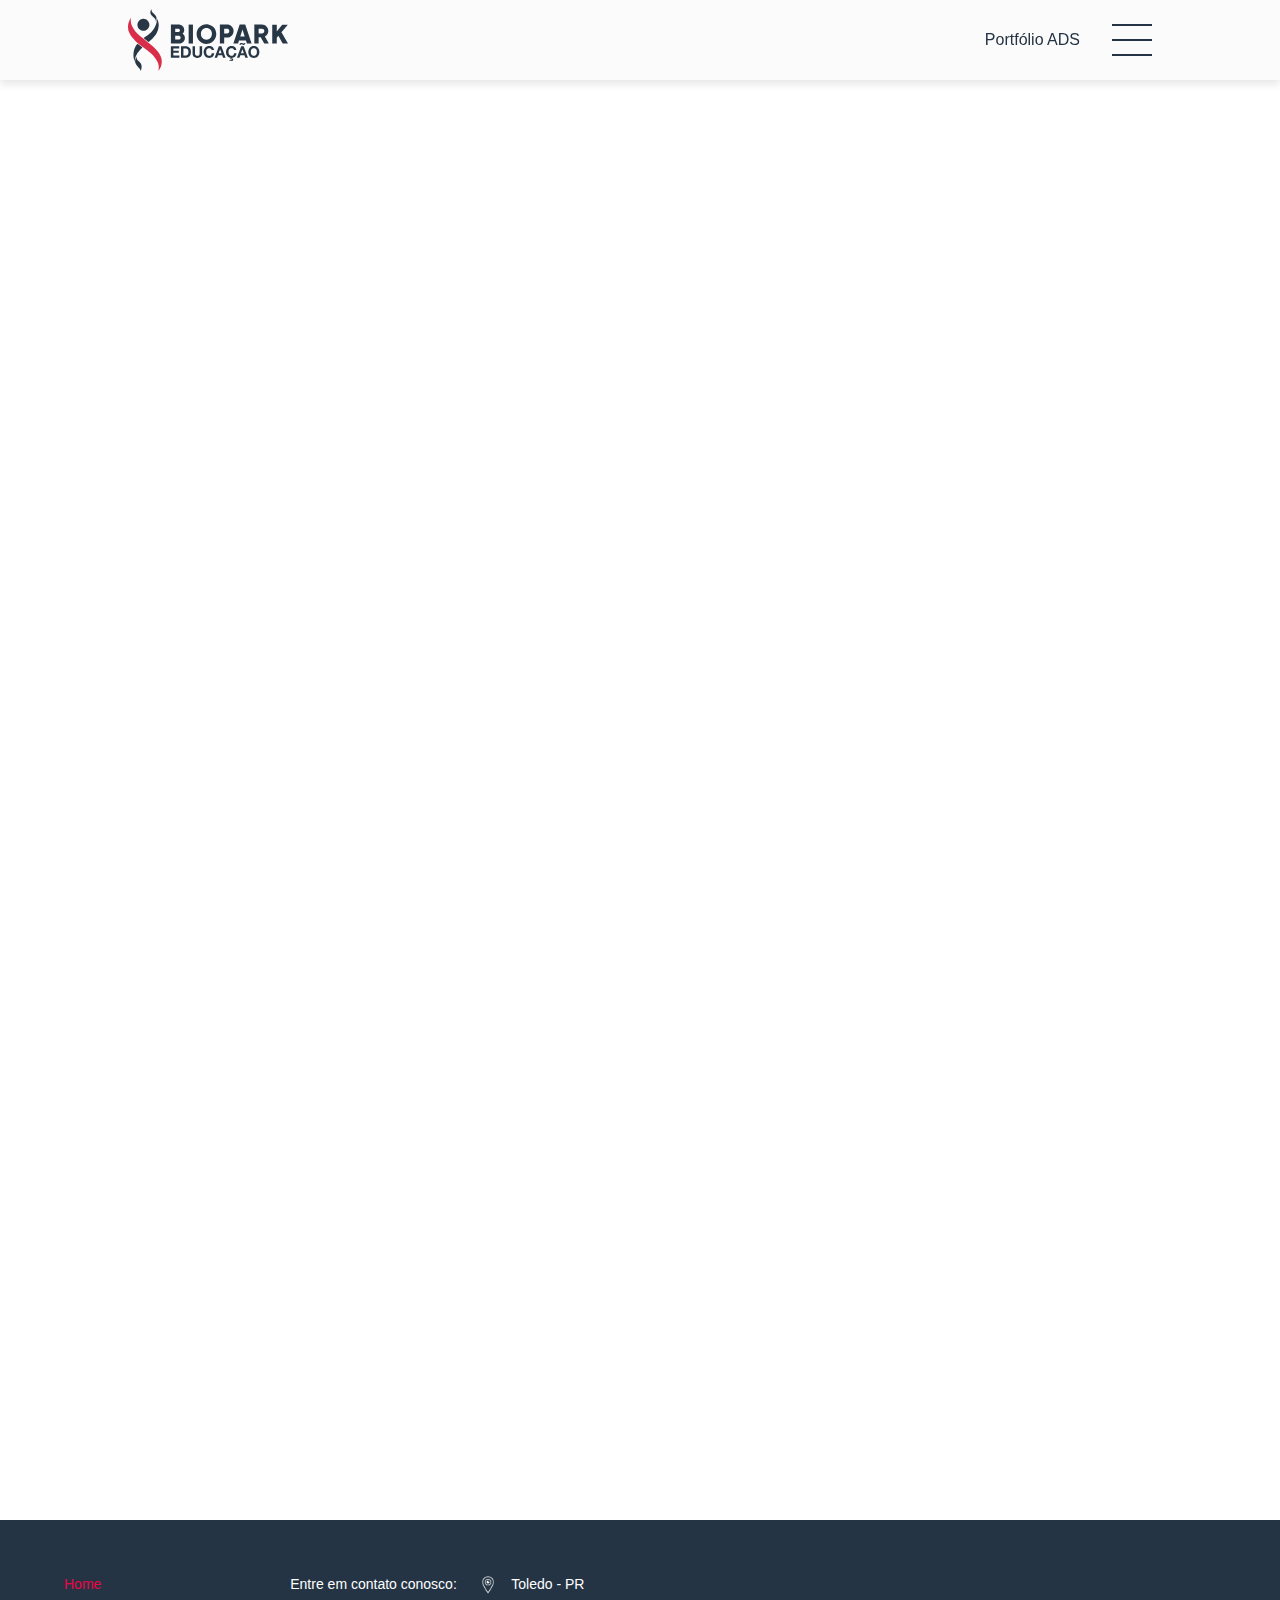
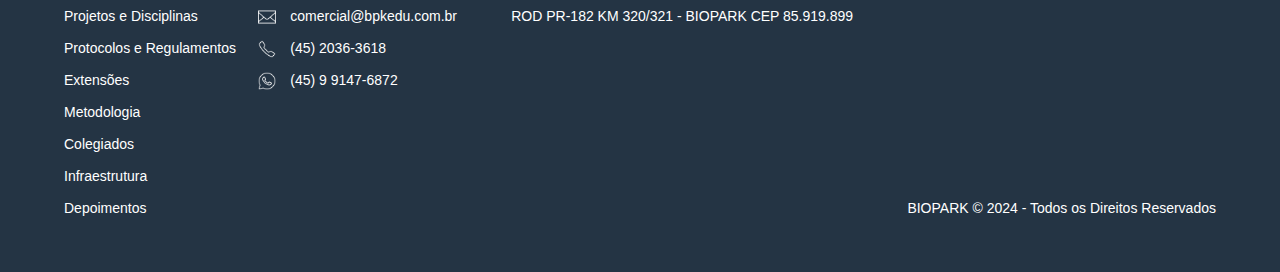
<file: web/home/index.html>
<!DOCTYPE html>
<html lang="en">
<head>
    <meta charset="UTF-8">
    <meta name="viewport" content="width=device-width, initial-scale=1.0">
    <title>Portfólio ADS - Home</title>

    <!--fonte-->
    <link rel="preconnect" href="https://fonts.googleapis.com">
    <link rel="preconnect" href="https://fonts.gstatic.com" crossorigin>
    <link href="https://fonts.googleapis.com/css2?family=Sora:wght@100..800&display=swap" rel="stylesheet">

    <!--style-->
    <link rel="stylesheet" href="../../assets/menu/style.css">
</head>
<body>
    <header>
        <img class="logo" src="../../assets/images/biopark-logo.svg" alt="">
        <div class="right-items">
            <span>Portfólio ADS</span>
            <nav>
                <div class="menu-hamburguer" id="menu-hamburguer">
                    <div class="menu-line line1"></div>
                    <div class="menu-line line2"></div>
                    <div class="menu-line line3"></div>
                </div>
                <div class="hidden-menu" id="hidden-menu">
                    <ul>
                        <li class="nav-item"><a class="active" href="./index.html">Home</a></li>
                        <li class="nav-item"><a href="../projetos-disciplinas/projetos.html">Projetos e Disciplinas</a></li>
                        <li class="nav-item"><a href="../protocolos-regulamentos/protocolos.html">Protocolos e Regulamentos</a></li>
                        <li class="nav-item"><a href="../extensoes/extensoes.html">Extensões</a></li>
                        <li class="nav-item"><a href="../metodologia/metodologia.html">Metodologia</a></li>
                        <li class="nav-item"><a href="../colegiados/colegiados.html">Colegiados</a></li>
                        <li class="nav-item"><a href="../infraestrutura/infraestrutura.html">Infraestrutura</a></li>
                        <li class="nav-item"><a href="../depoimentos/depoimentos.html">Depoimentos</a></li>
                    </ul>
                </div>
            </nav>
        </div>
    </header>

    <main></main>

    <footer>
        <div class="footer-navigation">
            <ul>
                <li class="nav-item"><a class="active" href="./index.html">Home</a></li>
                <li class="nav-item"><a href="../projetos-disciplinas/projetos.html">Projetos e Disciplinas</a></li>
                <li class="nav-item"><a href="../protocolos-regulamentos/protocolos.html">Protocolos e Regulamentos</a></li>
                <li class="nav-item"><a href="../extensoes/extensoes.html">Extensões</a></li>
                <li class="nav-item"><a href="../metodologia/metodologia.html">Metodologia</a></li>
                <li class="nav-item"><a href="../colegiados/colegiados.html">Colegiados</a></li>
                <li class="nav-item"><a href="../infraestrutura/infraestrutura.html">Infraestrutura</a></li>
                <li class="nav-item"><a href="../depoimentos/depoimentos.html">Depoimentos</a></li>
            </ul>
        </div>
        <div class="contact">
            <span>Entre em contato conosco:</span>
            <div>
                <img src="../../assets/icons/mail.png" alt="">
                <span>comercial@bpkedu.com.br</span>
            </div>
            <div>
                <img src="../../assets/icons/phone.png" alt="">
                <span>(45) 2036-3618</span>
            </div>
            <div>
                <img src="../../assets/icons/whatsapp.png" alt="">
                <span>(45) 9 9147-6872</span>
            </div>
        </div>
        <div class="location">
            <div>
                <img src="../../assets/icons/local.png" alt="">
                <span>Toledo - PR</span>
            </div>
            <span>ROD PR-182 KM 320/321 - BIOPARK</span>
            <span>CEP 85.919.899</span>
        </div>
        <div class="copyright">
            <span>BIOPARK © 2024 - Todos os Direitos Reservados</span>
        </div>
    </footer>
    <script src="../../assets/menu/script.js"></script>
</body>
</html>
</file>
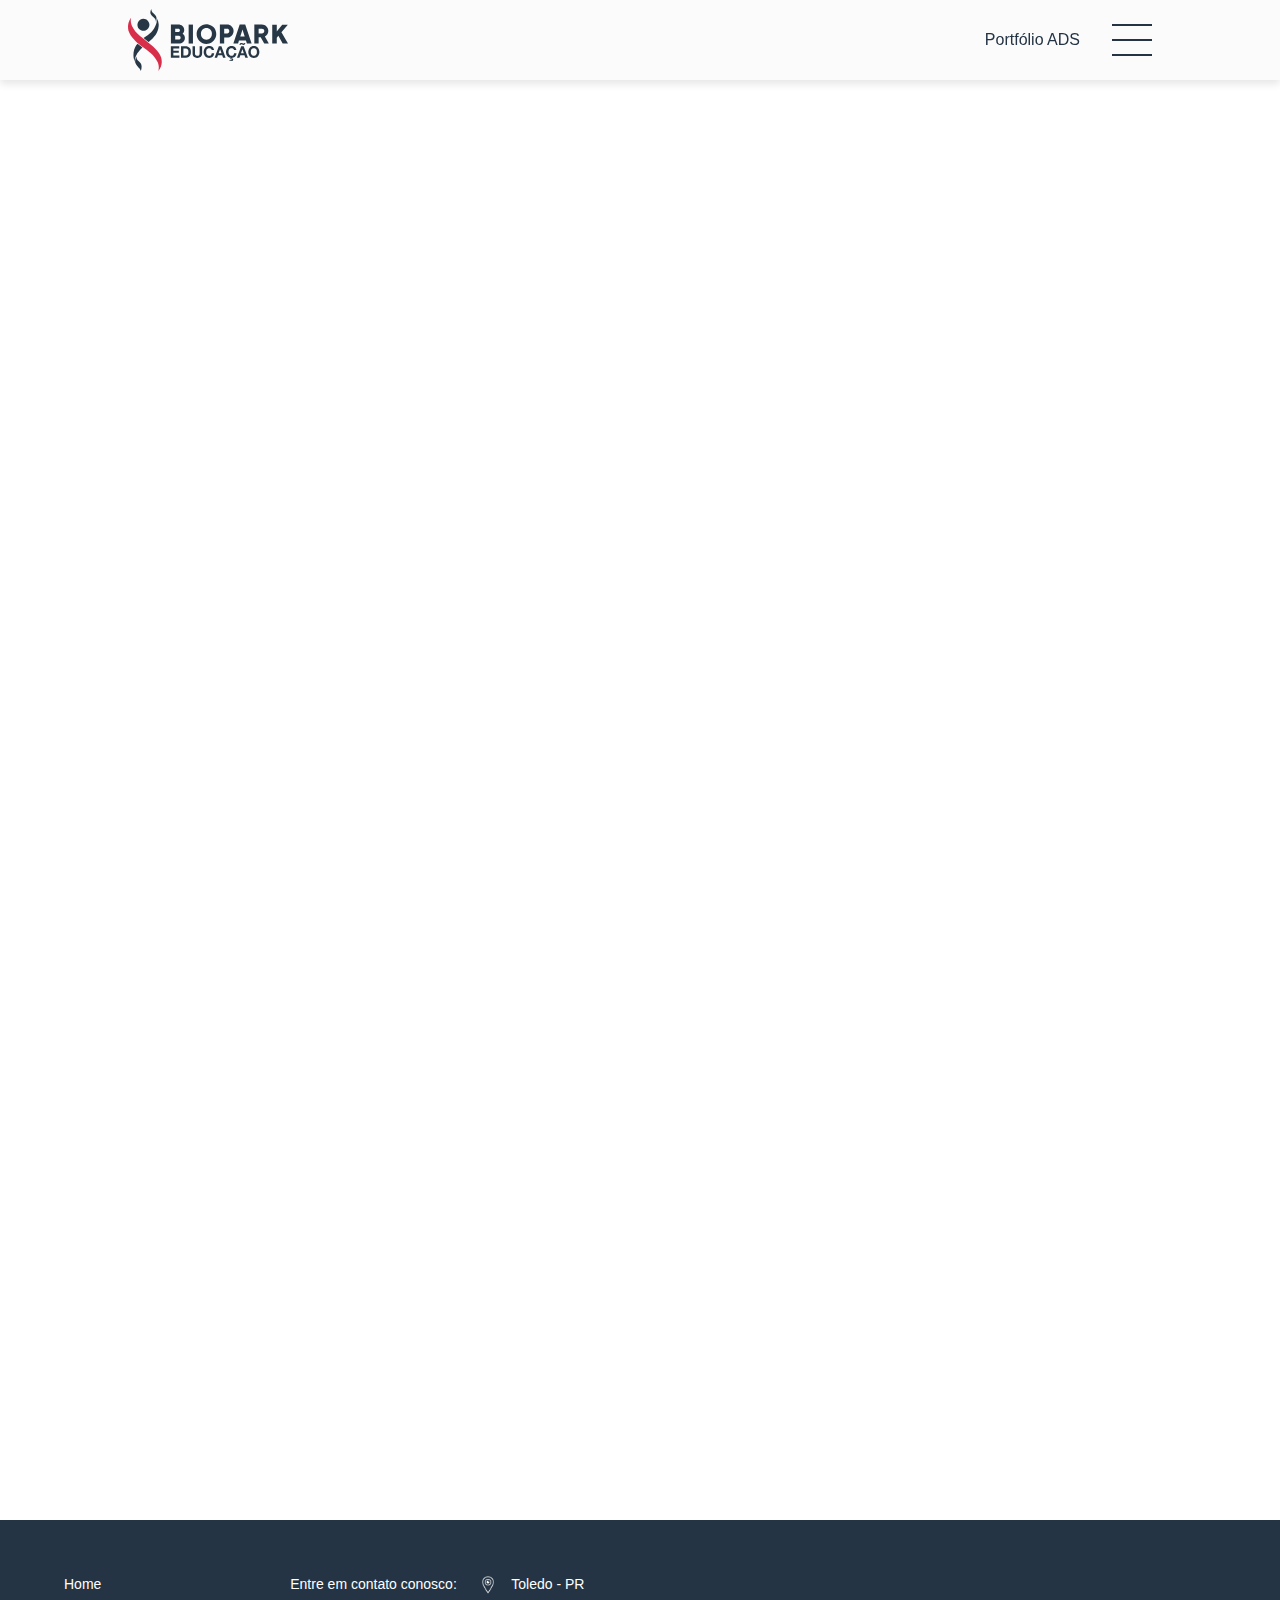
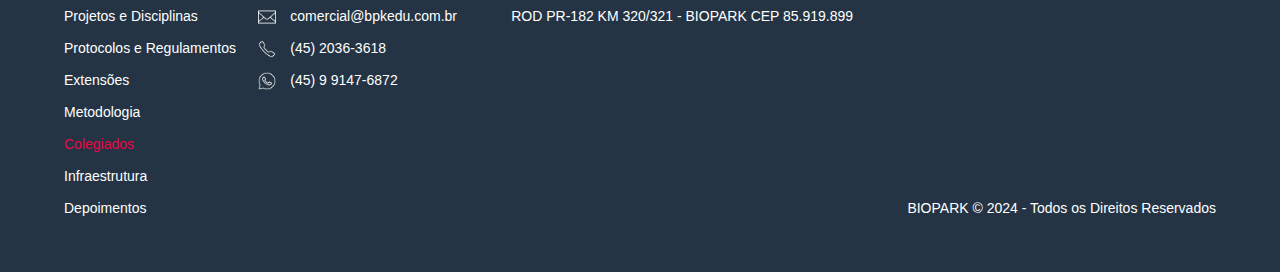
<file: web/colegiados/colegiados.html>
<!DOCTYPE html>
<html lang="en">
<head>
    <meta charset="UTF-8">
    <meta name="viewport" content="width=device-width, initial-scale=1.0">
    <title>Portfólio ADS - Colegiados</title>

    <!--fonte-->
    <link rel="preconnect" href="https://fonts.googleapis.com">
    <link rel="preconnect" href="https://fonts.gstatic.com" crossorigin>
    <link href="https://fonts.googleapis.com/css2?family=Sora:wght@100..800&display=swap" rel="stylesheet">

    <!--style-->
    <link rel="stylesheet" href="../../assets/menu/style.css">
</head>
<body>
    <header>
        <img class="logo" src="../../assets/images/biopark-logo.svg" alt="">
        <div class="right-items">
            <span>Portfólio ADS</span>
            <nav>
                <div class="menu-hamburguer" id="menu-hamburguer">
                    <div class="menu-line line1"></div>
                    <div class="menu-line line2"></div>
                    <div class="menu-line line3"></div>
                </div>
                <div class="hidden-menu" id="hidden-menu">
                    <ul>
                        <li class="nav-item"><a href="../home/index.html">Home</a></li>
                        <li class="nav-item"><a href="../projetos-disciplinas/projetos.html">Projetos e Disciplinas</a></li>
                        <li class="nav-item"><a href="../protocolos-regulamentos/protocolos.html">Protocolos e Regulamentos</a></li>
                        <li class="nav-item"><a href="../extensoes/extensoes.html">Extensões</a></li>
                        <li class="nav-item"><a href="../metodologia/metodologia.html">Metodologia</a></li>
                        <li class="nav-item"><a class="active" href="./colegiados.html">Colegiados</a></li>
                        <li class="nav-item"><a href="../infraestrutura/infraestrutura.html">Infraestrutura</a></li>
                        <li class="nav-item"><a href="../depoimentos/depoimentos.html">Depoimentos</a></li>
                    </ul>
                </div>
            </nav>
        </div>
    </header>

    <main></main>

    <footer>
        <div class="footer-navigation">
            <ul>
                <li class="nav-item"><a href="../home/index.html">Home</a></li>
                <li class="nav-item"><a href="../projetos-disciplinas/projetos.html">Projetos e Disciplinas</a></li>
                <li class="nav-item"><a href="../protocolos-regulamentos/protocolos.html">Protocolos e Regulamentos</a></li>
                <li class="nav-item"><a href="../extensoes/extensoes.html">Extensões</a></li>
                <li class="nav-item"><a href="../metodologia/metodologia.html">Metodologia</a></li>
                <li class="nav-item"><a class="active" href="./colegiados.html">Colegiados</a></li>
                <li class="nav-item"><a href="../infraestrutura/infraestrutura.html">Infraestrutura</a></li>
                <li class="nav-item"><a href="../depoimentos/depoimentos.html">Depoimentos</a></li>
            </ul>
        </div>
        <div class="contact">
            <span>Entre em contato conosco:</span>
            <div>
                <img src="../../assets/icons/mail.png" alt="">
                <span>comercial@bpkedu.com.br</span>
            </div>
            <div>
                <img src="../../assets/icons/phone.png" alt="">
                <span>(45) 2036-3618</span>
            </div>
            <div>
                <img src="../../assets/icons/whatsapp.png" alt="">
                <span>(45) 9 9147-6872</span>
            </div>
        </div>
        <div class="location">
            <div>
                <img src="../../assets/icons/local.png" alt="">
                <span>Toledo - PR</span>
            </div>
            <span>ROD PR-182 KM 320/321 - BIOPARK</span>
            <span>CEP 85.919.899</span>
        </div>
        <div class="copyright">
            <span>BIOPARK © 2024 - Todos os Direitos Reservados</span>
        </div>
    </footer>
    <script src="../../assets/menu/script.js"></script>
</body>
</html>
</file>
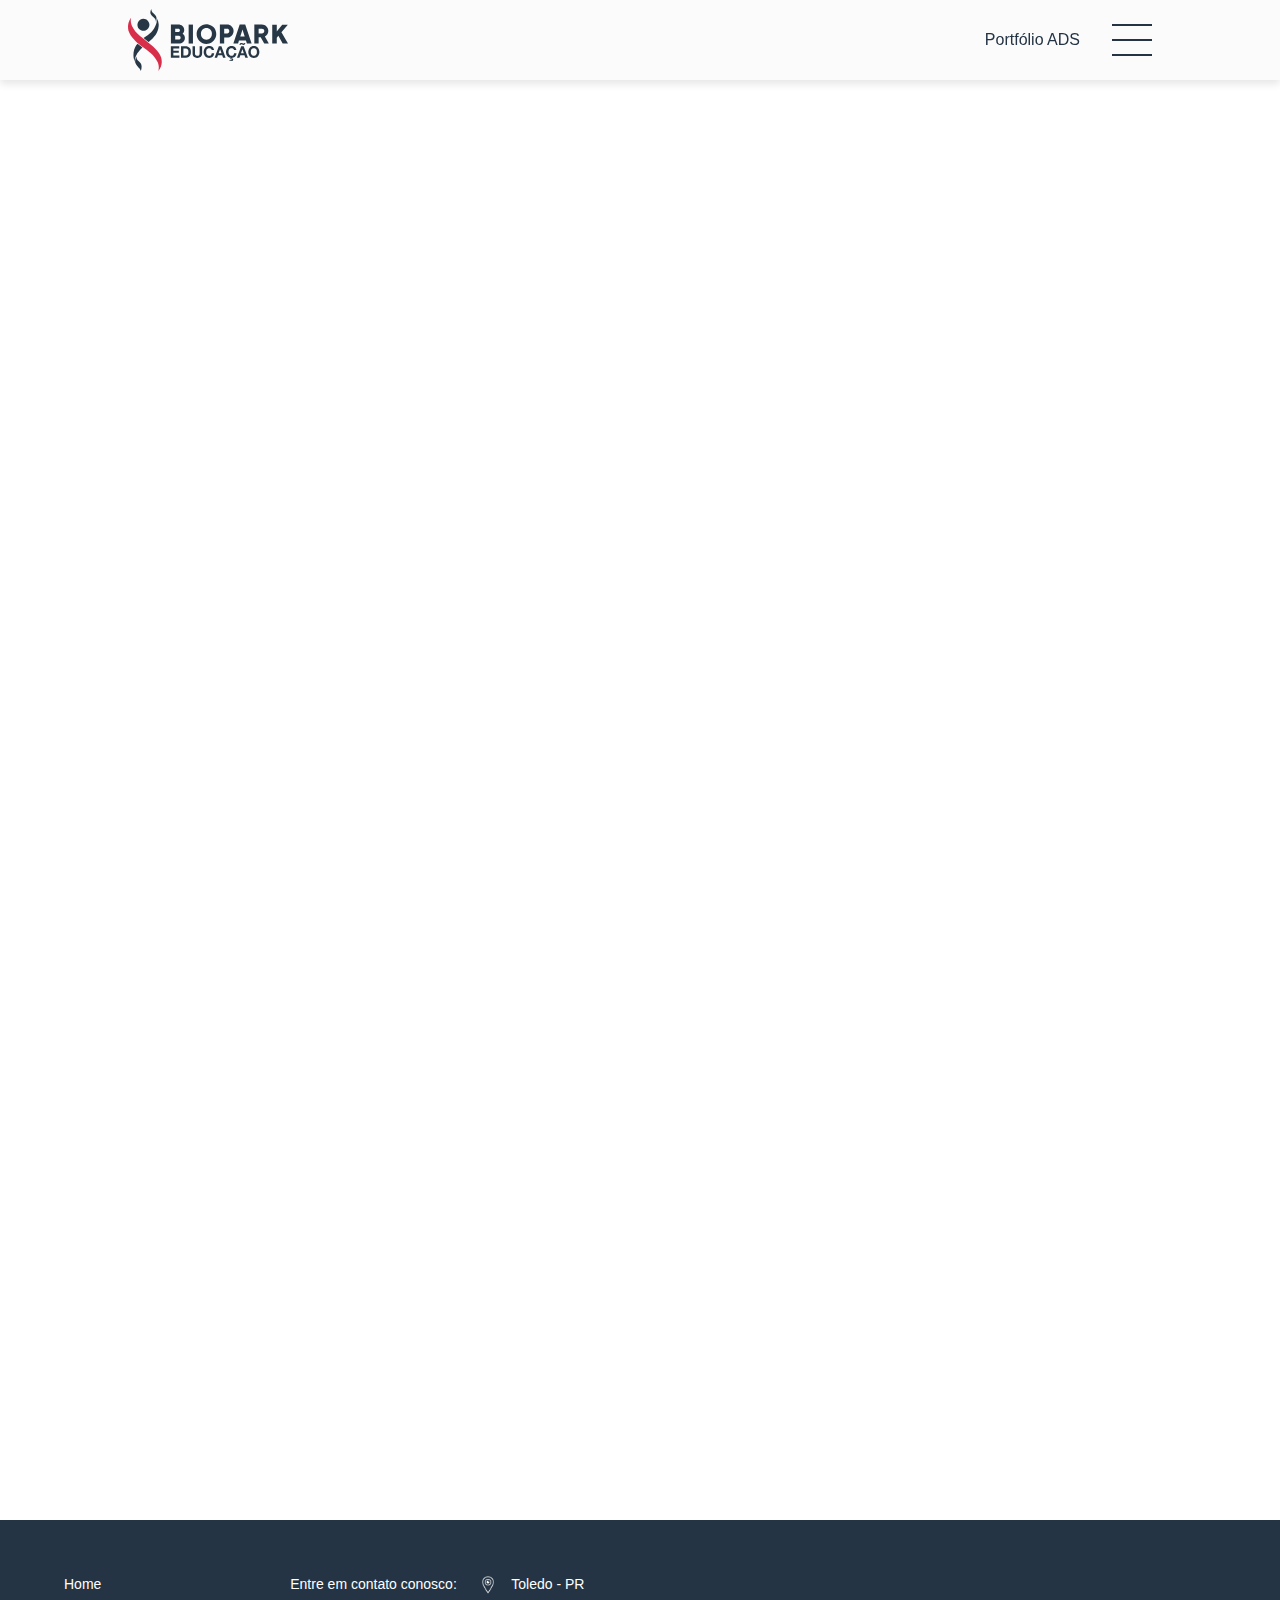
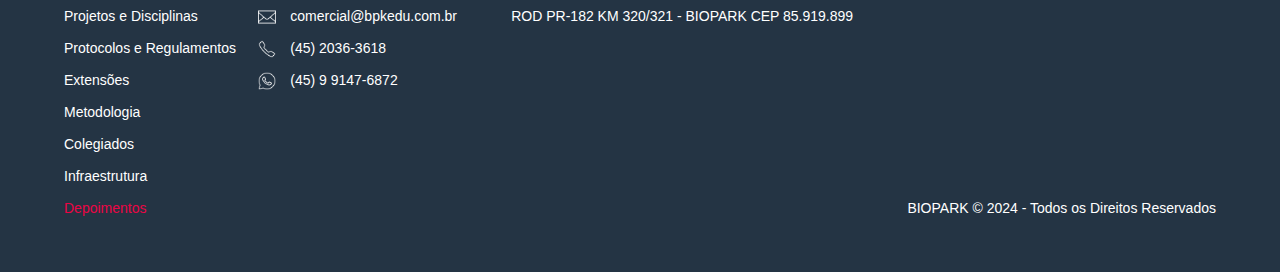
<file: web/depoimentos/depoimentos.html>
<!DOCTYPE html>
<html lang="en">
<head>
    <meta charset="UTF-8">
    <meta name="viewport" content="width=device-width, initial-scale=1.0">
    <title>Portfólio ADS - Depoimentos</title>

    <!--fonte-->
    <link rel="preconnect" href="https://fonts.googleapis.com">
    <link rel="preconnect" href="https://fonts.gstatic.com" crossorigin>
    <link href="https://fonts.googleapis.com/css2?family=Sora:wght@100..800&display=swap" rel="stylesheet">

    <!--style-->
    <link rel="stylesheet" href="../../assets/menu/style.css">
</head>
<body>
    <header>
        <img class="logo" src="../../assets/images/biopark-logo.svg" alt="">
        <div class="right-items">
            <span>Portfólio ADS</span>
            <nav>
                <div class="menu-hamburguer" id="menu-hamburguer">
                    <div class="menu-line line1"></div>
                    <div class="menu-line line2"></div>
                    <div class="menu-line line3"></div>
                </div>
                <div class="hidden-menu" id="hidden-menu">
                    <ul>
                        <li class="nav-item"><a href="../home/index.html">Home</a></li>
                        <li class="nav-item"><a href="../projetos-disciplinas/projetos.html">Projetos e Disciplinas</a></li>
                        <li class="nav-item"><a href="../protocolos-regulamentos/protocolos.html">Protocolos e Regulamentos</a></li>
                        <li class="nav-item"><a href="../extensoes/extensoes.html">Extensões</a></li>
                        <li class="nav-item"><a href="../metodologia/metodologia.html">Metodologia</a></li>
                        <li class="nav-item"><a href="../colegiados/colegiados.html">Colegiados</a></li>
                        <li class="nav-item"><a href="../infraestrutura/infraestrutura.html">Infraestrutura</a></li>
                        <li class="nav-item"><a class="active" href="./depoimentos.html">Depoimentos</a></li>
                    </ul>
                </div>
            </nav>
        </div>
    </header>

    <main></main>

    <footer>
        <div class="footer-navigation">
            <ul>
                <li class="nav-item"><a href="../home/index.html">Home</a></li>
                <li class="nav-item"><a href="../projetos-disciplinas/projetos.html">Projetos e Disciplinas</a></li>
                <li class="nav-item"><a href="../protocolos-regulamentos/protocolos.html">Protocolos e Regulamentos</a></li>
                <li class="nav-item"><a href="../extensoes/extensoes.html">Extensões</a></li>
                <li class="nav-item"><a href="../metodologia/metodologia.html">Metodologia</a></li>
                <li class="nav-item"><a href="../colegiados/colegiados.html">Colegiados</a></li>
                <li class="nav-item"><a href="../infraestrutura/infraestrutura.html">Infraestrutura</a></li>
                <li class="nav-item"><a class="active" href="./depoimentos.html">Depoimentos</a></li>
            </ul>
        </div>
        <div class="contact">
            <span>Entre em contato conosco:</span>
            <div>
                <img src="../../assets/icons/mail.png" alt="">
                <span>comercial@bpkedu.com.br</span>
            </div>
            <div>
                <img src="../../assets/icons/phone.png" alt="">
                <span>(45) 2036-3618</span>
            </div>
            <div>
                <img src="../../assets/icons/whatsapp.png" alt="">
                <span>(45) 9 9147-6872</span>
            </div>
        </div>
        <div class="location">
            <div>
                <img src="../../assets/icons/local.png" alt="">
                <span>Toledo - PR</span>
            </div>
            <span>ROD PR-182 KM 320/321 - BIOPARK</span>
            <span>CEP 85.919.899</span>
        </div>
        <div class="copyright">
            <span>BIOPARK © 2024 - Todos os Direitos Reservados</span>
        </div>
    </footer>
    <script src="../../assets/menu/script.js"></script>
</body>
</html>
</file>
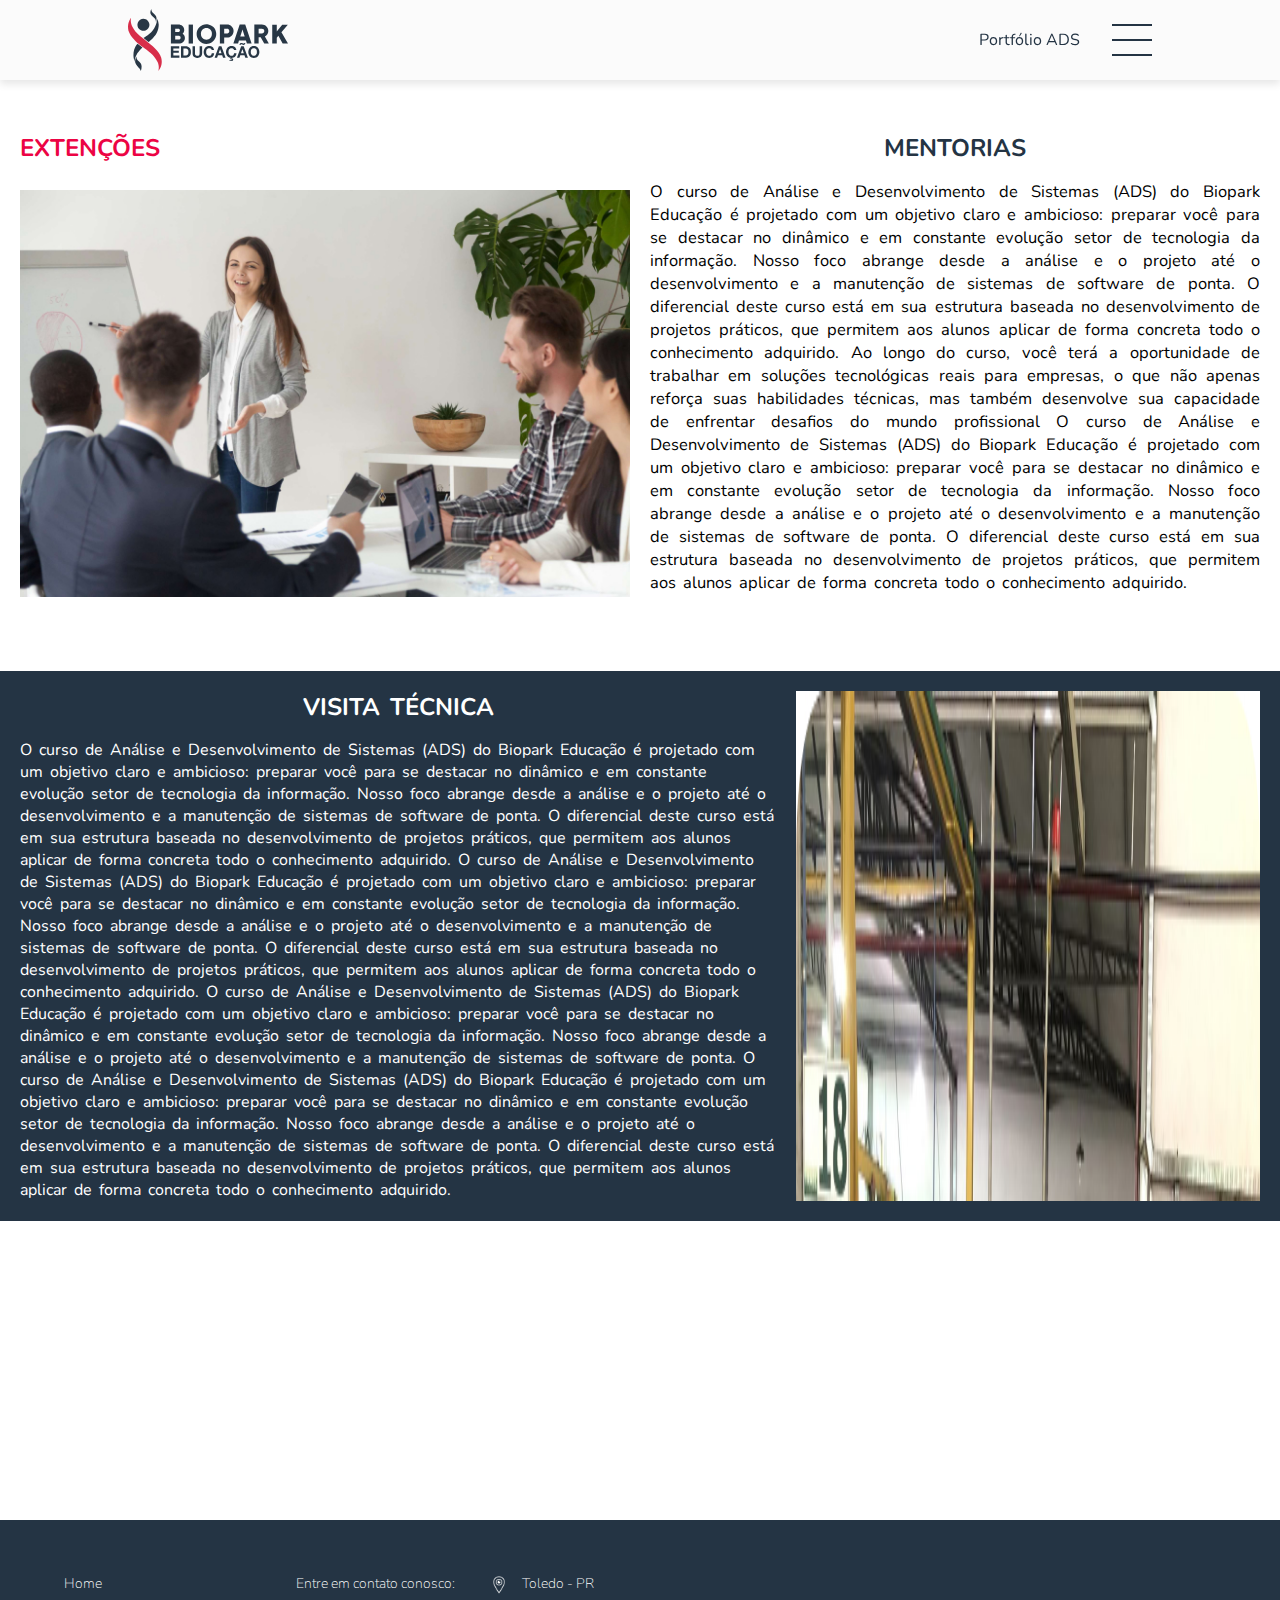
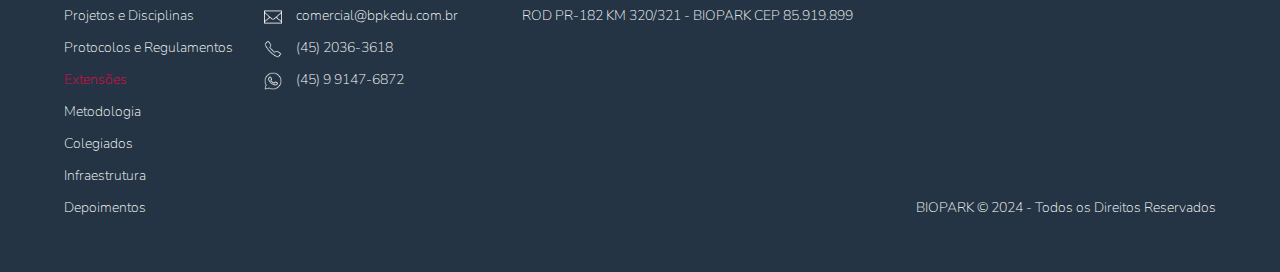
<file: web/extensoes/extensoes.html>
<!DOCTYPE html>
<html lang="en">
<head>
    <meta charset="UTF-8">
    <meta name="viewport" content="width=device-width, initial-scale=1.0">
    <title>Portfólio ADS - Extensões</title>

    <!--fonte-->
    <link rel="preconnect" href="https://fonts.googleapis.com">
    <link rel="preconnect" href="https://fonts.gstatic.com" crossorigin>
    <link href="https://fonts.googleapis.com/css2?family=Sora:wght@100..800&display=swap" rel="stylesheet">
    <link rel="preconnect" href="https://fonts.googleapis.com">
    <link rel="preconnect" href="https://fonts.gstatic.com" crossorigin>
    <link href="https://fonts.googleapis.com/css2?family=Nunito:ital,wght@0,200..1000;1,200..1000&display=swap" rel="stylesheet">

    <!--style-->
    <link rel="stylesheet" href="../../assets/menu/style.css">
    <link rel="stylesheet" href="../../style/extenções.css">
</head>
<body>
    <header>
        <img class="logo" src="../../assets/images/biopark-logo.svg" alt="">
        <div class="right-items">
            <span>Portfólio ADS</span>
            <nav>
                <div class="menu-hamburguer" id="menu-hamburguer">
                    <div class="menu-line line1"></div>
                    <div class="menu-line line2"></div>
                    <div class="menu-line line3"></div>
                </div>
                <div class="hidden-menu" id="hidden-menu">
                    <ul>
                        <li class="nav-item"><a href="../home/index.html">Home</a></li>
                        <li class="nav-item"><a href="../projetos-disciplinas/projetos.html">Projetos e Disciplinas</a></li>
                        <li class="nav-item"><a href="../protocolos-regulamentos/protocolos.html">Protocolos e Regulamentos</a></li>
                        <li class="nav-item"><a class="active" href="./extensoes.html">Extensões</a></li>
                        <li class="nav-item"><a href="../metodologia/metodologia.html">Metodologia</a></li>
                        <li class="nav-item"><a href="../colegiados/colegiados.html">Colegiados</a></li>
                        <li class="nav-item"><a href="../infraestrutura/infraestrutura.html">Infraestrutura</a></li>
                        <li class="nav-item"><a href="../depoimentos/depoimentos.html">Depoimentos</a></li>
                    </ul>
                </div>
            </nav>
        </div>
    </header>

    <main>

        <div class="container">
            <div class="section">
                <h2 class="titulo-extenções">EXTENÇÕES</h2>
                <img src="../../assets/images/img-extenções.jpg" alt="Imagem">
            </div>
            <div class="text-section">

                <h2 class="titulo-mentorias">MENTORIAS</h2>

                <p class="info-mentorias">O curso de Análise e Desenvolvimento de Sistemas (ADS) do Biopark Educação é projetado com um objetivo claro e ambicioso: preparar você para se destacar no dinâmico e em constante evolução setor de tecnologia da informação. Nosso foco abrange desde a análise e o projeto até o desenvolvimento e a manutenção de sistemas de software de ponta.
                O diferencial deste curso está em sua estrutura baseada no desenvolvimento de projetos práticos, que permitem aos alunos aplicar de forma concreta todo o conhecimento adquirido. Ao longo do curso, você terá a oportunidade de trabalhar em soluções tecnológicas reais para empresas, o que não apenas reforça suas habilidades técnicas, mas também desenvolve sua capacidade de enfrentar desafios do mundo profissional
            
                O curso de Análise e Desenvolvimento de Sistemas (ADS) do Biopark Educação é projetado com um objetivo claro e ambicioso: preparar você para se destacar no dinâmico e em constante evolução setor de tecnologia da informação. Nosso foco abrange desde a análise e o projeto até o desenvolvimento e a manutenção de sistemas de software de ponta.
                O diferencial deste curso está em sua estrutura baseada no desenvolvimento de projetos práticos, que permitem aos alunos aplicar de forma concreta todo o conhecimento adquirido.
                </p>
            </div>
        </div>

        
        <div class="section-reverse">
            <div class="texto">
                <h2 class="titulo-vista">VISITA TÉCNICA</h2>
                <p class="info-visita">
                    O curso de Análise e Desenvolvimento de Sistemas (ADS) do Biopark Educação é projetado com um objetivo claro e ambicioso: preparar você para se destacar no dinâmico e em constante evolução setor de tecnologia da informação. Nosso foco abrange desde a análise e o projeto até o desenvolvimento e a manutenção de sistemas de software de ponta. O diferencial deste curso está em sua estrutura baseada no desenvolvimento de projetos práticos, que permitem aos alunos aplicar de forma concreta todo o conhecimento adquirido.
                    O curso de Análise e Desenvolvimento de Sistemas (ADS) do Biopark Educação é projetado com um objetivo claro e ambicioso: preparar você para se destacar no dinâmico e em constante evolução setor de tecnologia da informação. Nosso foco abrange desde a análise e o projeto até o desenvolvimento e a manutenção de sistemas de software de ponta. O diferencial deste curso está em sua estrutura baseada no desenvolvimento de projetos práticos, que permitem aos alunos aplicar de forma concreta todo o conhecimento adquirido.
                    O curso de Análise e Desenvolvimento de Sistemas (ADS) do Biopark Educação é projetado com um objetivo claro e ambicioso: preparar você para se destacar no dinâmico e em constante evolução setor de tecnologia da informação. Nosso foco abrange desde a análise e o projeto até o desenvolvimento e a manutenção de sistemas de software de ponta.
                
                    O curso de Análise e Desenvolvimento de Sistemas (ADS) do Biopark Educação é projetado com um objetivo claro e ambicioso: preparar você para se destacar no dinâmico e em constante evolução setor de tecnologia da informação. Nosso foco abrange desde a análise e o projeto até o desenvolvimento e a manutenção de sistemas de software de ponta.
                    O diferencial deste curso está em sua estrutura baseada no desenvolvimento de projetos práticos, que permitem aos alunos aplicar de forma concreta todo o conhecimento adquirido.
                </p>
            </div>
            <img src="../../assets/images/visita-tecnica-img.jpg">
        </div>

    </main>

    <footer>
        <div class="footer-navigation">
            <ul>
                <li class="nav-item"><a href="../home/index.html">Home</a></li>
                <li class="nav-item"><a href="../projetos-disciplinas/projetos.html">Projetos e Disciplinas</a></li>
                <li class="nav-item"><a href="../protocolos-regulamentos/protocolos.html">Protocolos e Regulamentos</a></li>
                <li class="nav-item"><a class="active" href="./extensoes.html">Extensões</a></li>
                <li class="nav-item"><a href="../metodologia/metodologia.html">Metodologia</a></li>
                <li class="nav-item"><a href="../colegiados/colegiados.html">Colegiados</a></li>
                <li class="nav-item"><a href="../infraestrutura/infraestrutura.html">Infraestrutura</a></li>
                <li class="nav-item"><a href="../depoimentos/depoimentos.html">Depoimentos</a></li>
            </ul>
        </div>
        <div class="contact">
            <span>Entre em contato conosco:</span>
            <div>
                <img src="../../assets/icons/mail.png" alt="">
                <span>comercial@bpkedu.com.br</span>
            </div>
            <div>
                <img src="../../assets/icons/phone.png" alt="">
                <span>(45) 2036-3618</span>
            </div>
            <div>
                <img src="../../assets/icons/whatsapp.png" alt="">
                <span>(45) 9 9147-6872</span>
            </div>
        </div>
        <div class="location">
            <div>
                <img src="../../assets/icons/local.png" alt="">
                <span>Toledo - PR</span>
            </div>
            <span>ROD PR-182 KM 320/321 - BIOPARK</span>
            <span>CEP 85.919.899</span>
        </div>
        <div class="copyright">
            <span>BIOPARK © 2024 - Todos os Direitos Reservados</span>
        </div>
    </footer>
    <script src="../../assets/menu/script.js"></script>
</body>
</html>
</file>
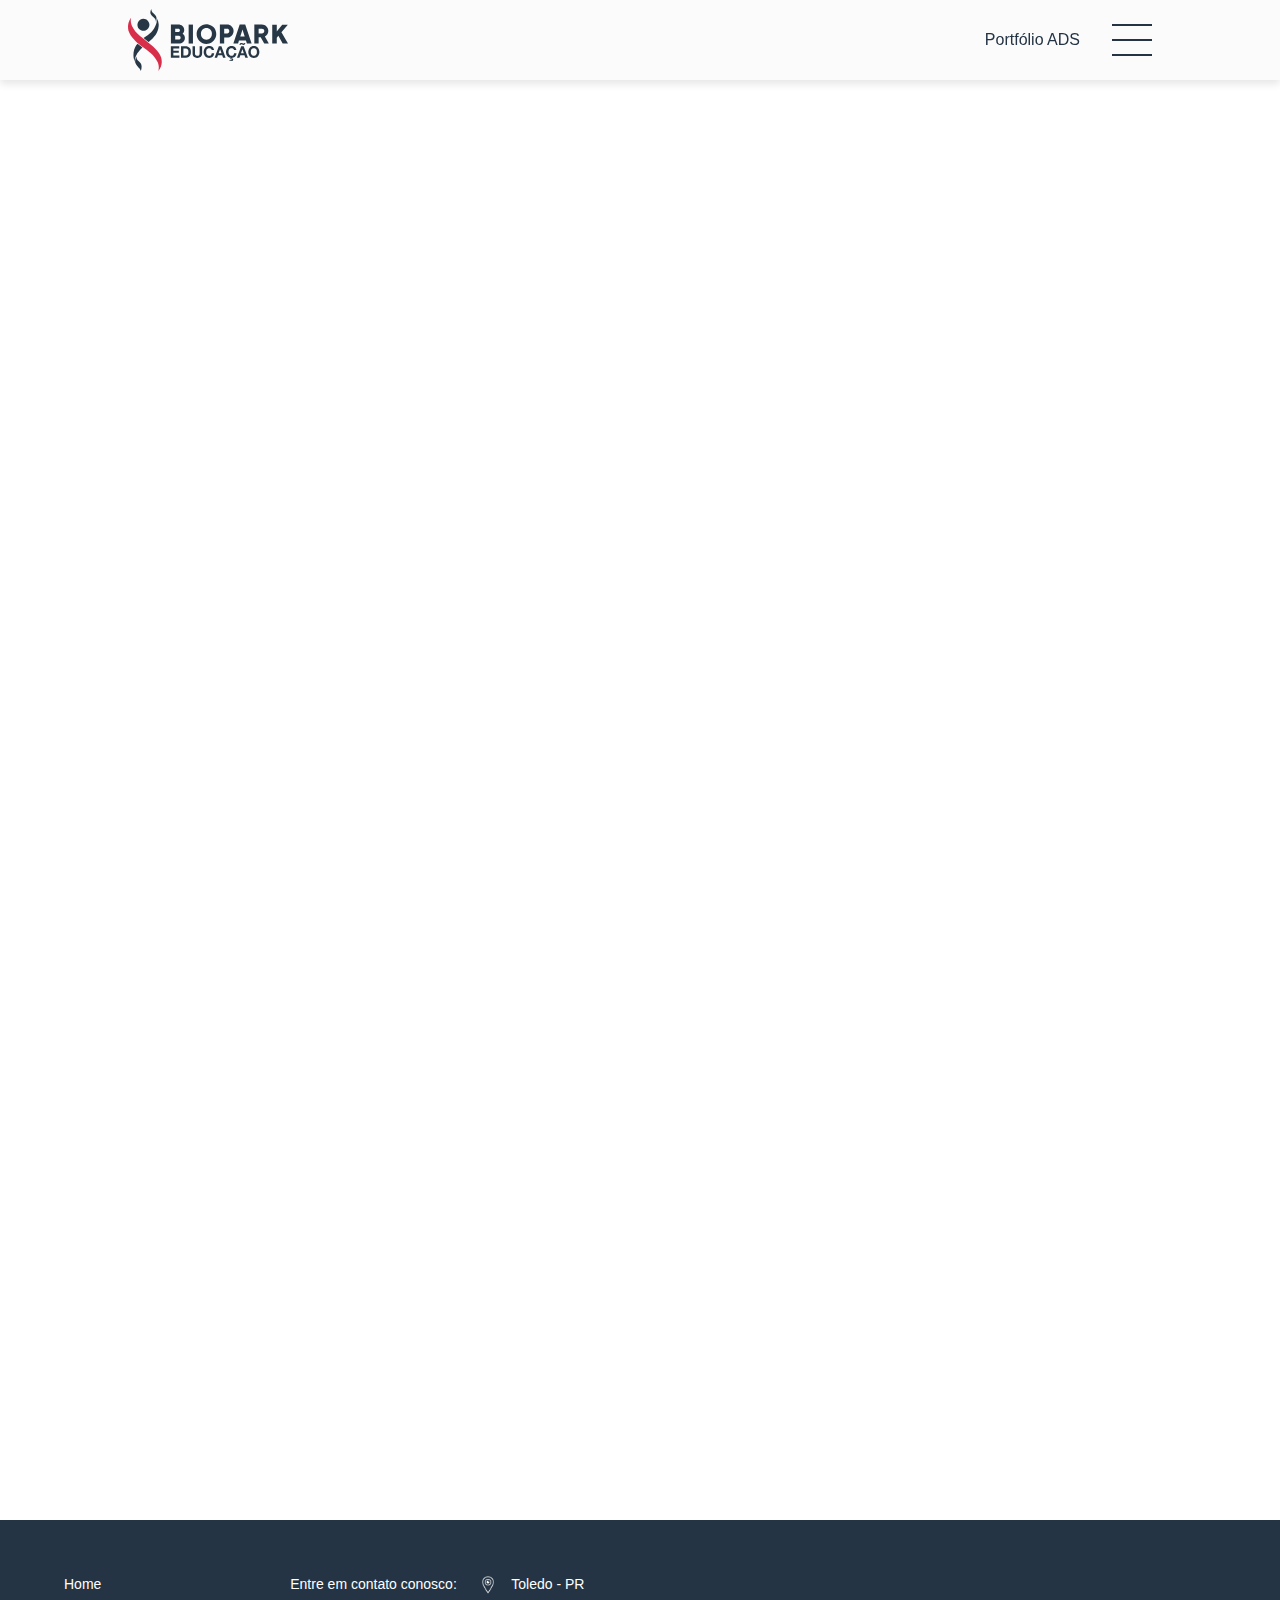
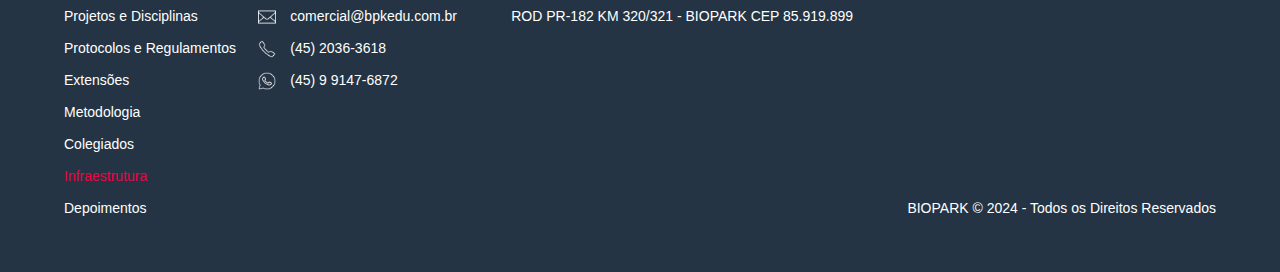
<file: web/infraestrutura/infraestrutura.html>
<!DOCTYPE html>
<html lang="en">
<head>
    <meta charset="UTF-8">
    <meta name="viewport" content="width=device-width, initial-scale=1.0">
    <title>Portfólio ADS - Infraestrutura</title>

    <!--fonte-->
    <link rel="preconnect" href="https://fonts.googleapis.com">
    <link rel="preconnect" href="https://fonts.gstatic.com" crossorigin>
    <link href="https://fonts.googleapis.com/css2?family=Sora:wght@100..800&display=swap" rel="stylesheet">

    <!--style-->
    <link rel="stylesheet" href="../../assets/menu/style.css">
</head>
<body>
    <header>
        <img class="logo" src="../../assets/images/biopark-logo.svg" alt="">
        <div class="right-items">
            <span>Portfólio ADS</span>
            <nav>
                <div class="menu-hamburguer" id="menu-hamburguer">
                    <div class="menu-line line1"></div>
                    <div class="menu-line line2"></div>
                    <div class="menu-line line3"></div>
                </div>
                <div class="hidden-menu" id="hidden-menu">
                    <ul>
                        <li class="nav-item"><a href="../home/index.html">Home</a></li>
                        <li class="nav-item"><a href="../projetos-disciplinas/projetos.html">Projetos e Disciplinas</a></li>
                        <li class="nav-item"><a href="../protocolos-regulamentos/protocolos.html">Protocolos e Regulamentos</a></li>
                        <li class="nav-item"><a href="../extensoes/extensoes.html">Extensões</a></li>
                        <li class="nav-item"><a href="../metodologia/metodologia.html">Metodologia</a></li>
                        <li class="nav-item"><a href="../colegiados/colegiados.html">Colegiados</a></li>
                        <li class="nav-item"><a class="active" href="./infraestrutura.html">Infraestrutura</a></li>
                        <li class="nav-item"><a href="../depoimentos/depoimentos.html">Depoimentos</a></li>
                    </ul>
                </div>
            </nav>
        </div>
    </header>

    <main></main>

    <footer>
        <div class="footer-navigation">
            <ul>
                <li class="nav-item"><a href="../home/index.html">Home</a></li>
                <li class="nav-item"><a href="../projetos-disciplinas/projetos.html">Projetos e Disciplinas</a></li>
                <li class="nav-item"><a href="../protocolos-regulamentos/protocolos.html">Protocolos e Regulamentos</a></li>
                <li class="nav-item"><a href="../extensoes/extensoes.html">Extensões</a></li>
                <li class="nav-item"><a href="../metodologia/metodologia.html">Metodologia</a></li>
                <li class="nav-item"><a href="../colegiados/colegiados.html">Colegiados</a></li>
                <li class="nav-item"><a class="active" href="./infraestrutura.html">Infraestrutura</a></li>
                <li class="nav-item"><a href="../depoimentos/depoimentos.html">Depoimentos</a></li>
            </ul>
        </div>
        <div class="contact">
            <span>Entre em contato conosco:</span>
            <div>
                <img src="../../assets/icons/mail.png" alt="">
                <span>comercial@bpkedu.com.br</span>
            </div>
            <div>
                <img src="../../assets/icons/phone.png" alt="">
                <span>(45) 2036-3618</span>
            </div>
            <div>
                <img src="../../assets/icons/whatsapp.png" alt="">
                <span>(45) 9 9147-6872</span>
            </div>
        </div>
        <div class="location">
            <div>
                <img src="../../assets/icons/local.png" alt="">
                <span>Toledo - PR</span>
            </div>
            <span>ROD PR-182 KM 320/321 - BIOPARK</span>
            <span>CEP 85.919.899</span>
        </div>
        <div class="copyright">
            <span>BIOPARK © 2024 - Todos os Direitos Reservados</span>
        </div>
    </footer>
    <script src="../../assets/menu/script.js"></script>
</body>
</html>
</file>
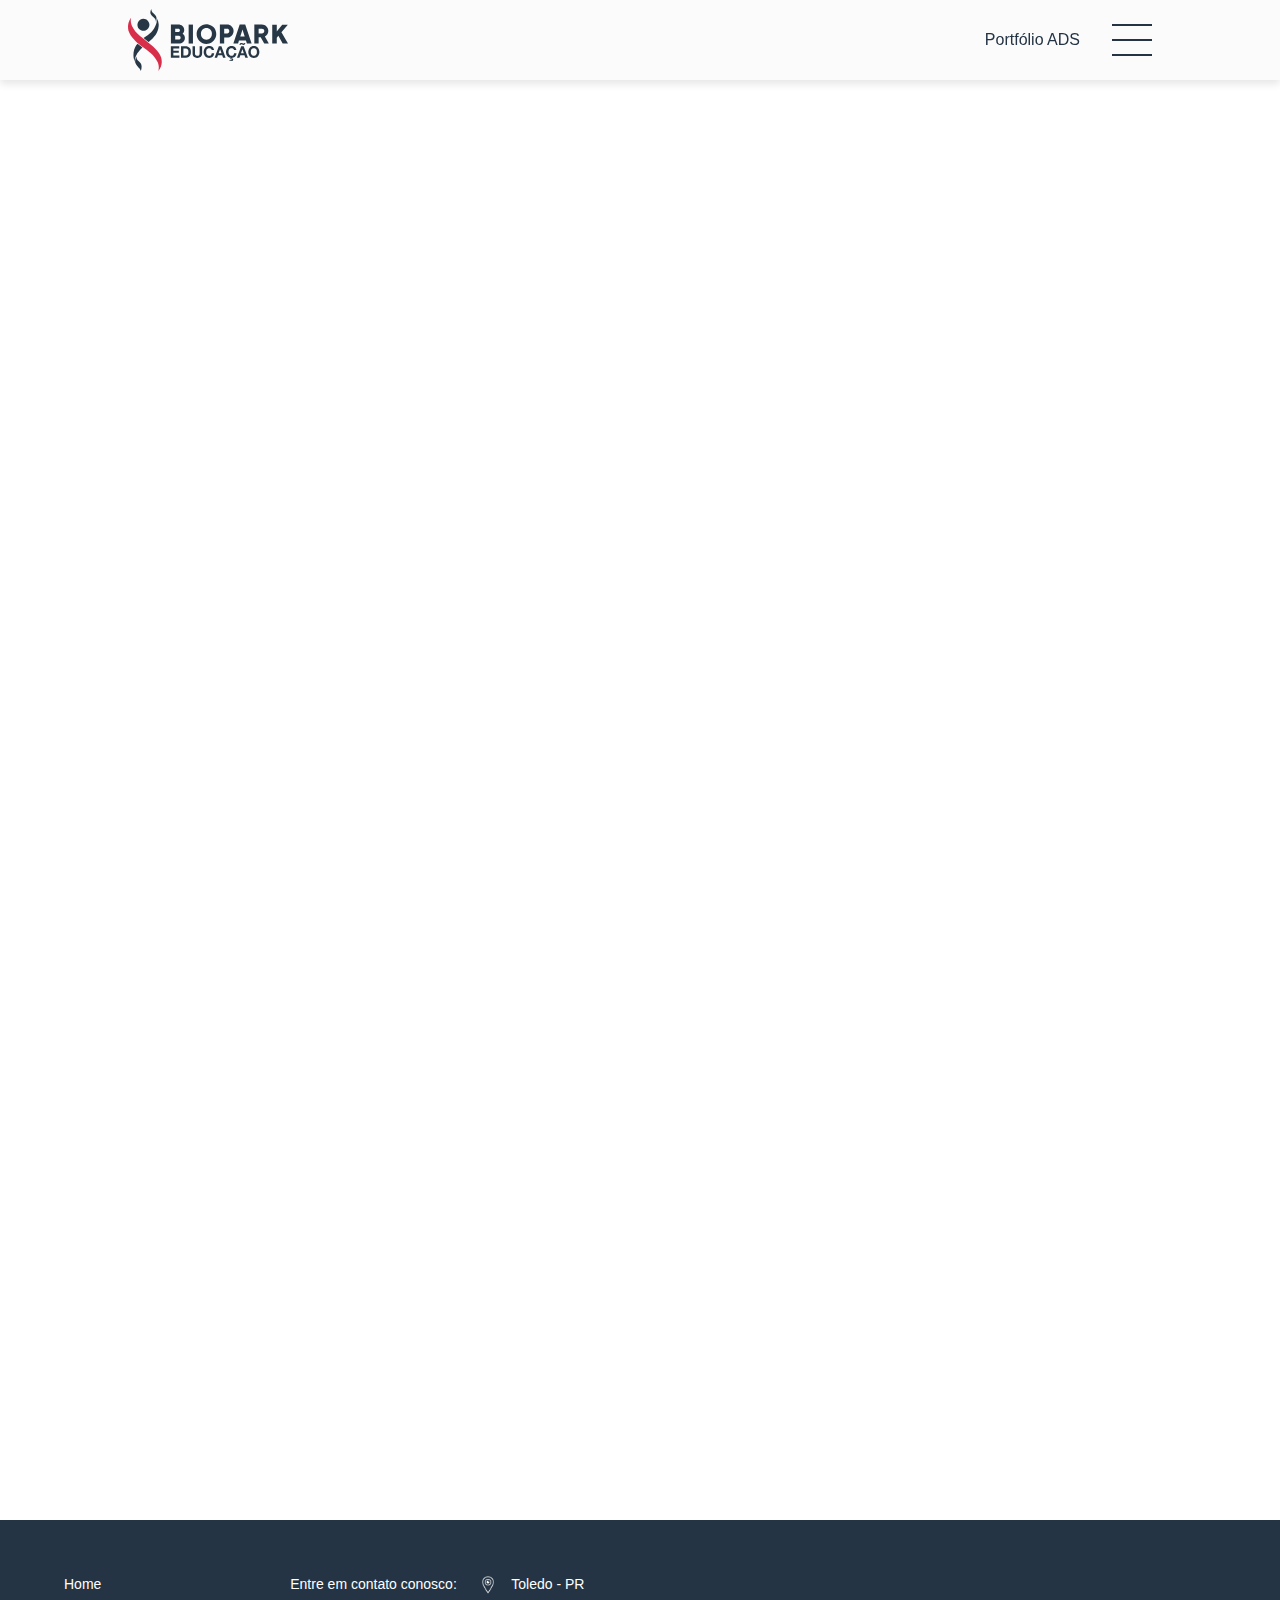
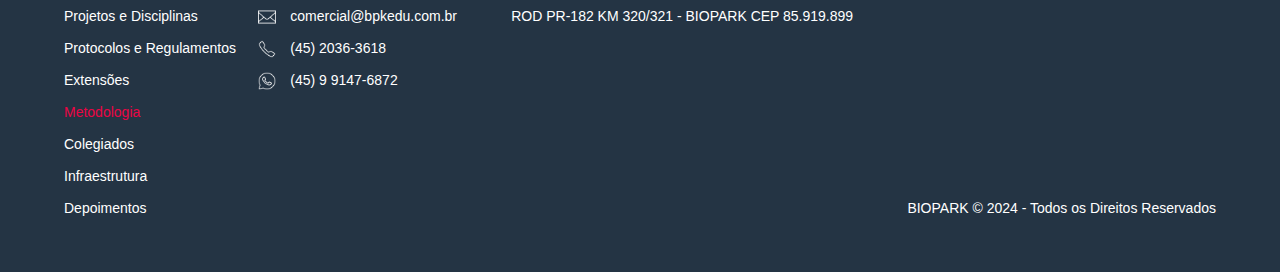
<file: web/metodologia/metodologia.html>
<!DOCTYPE html>
<html lang="en">
<head>
    <meta charset="UTF-8">
    <meta name="viewport" content="width=device-width, initial-scale=1.0">
    <title>Portfólio ADS - Metodologia</title>

    <!--fonte-->
    <link rel="preconnect" href="https://fonts.googleapis.com">
    <link rel="preconnect" href="https://fonts.gstatic.com" crossorigin>
    <link href="https://fonts.googleapis.com/css2?family=Sora:wght@100..800&display=swap" rel="stylesheet">

    <!--style-->
    <link rel="stylesheet" href="../../assets/menu/style.css">
</head>
<body>
    <header>
        <img class="logo" src="../../assets/images/biopark-logo.svg" alt="">
        <div class="right-items">
            <span>Portfólio ADS</span>
            <nav>
                <div class="menu-hamburguer" id="menu-hamburguer">
                    <div class="menu-line line1"></div>
                    <div class="menu-line line2"></div>
                    <div class="menu-line line3"></div>
                </div>
                <div class="hidden-menu" id="hidden-menu">
                    <ul>
                        <li class="nav-item"><a href="../home/index.html">Home</a></li>
                        <li class="nav-item"><a href="../projetos-disciplinas/projetos.html">Projetos e Disciplinas</a></li>
                        <li class="nav-item"><a href="../protocolos-regulamentos/protocolos.html">Protocolos e Regulamentos</a></li>
                        <li class="nav-item"><a href="../extensoes/extensoes.html">Extensões</a></li>
                        <li class="nav-item"><a class="active" href="./metodologia.html">Metodologia</a></li>
                        <li class="nav-item"><a href="../colegiados/colegiados.html">Colegiados</a></li>
                        <li class="nav-item"><a href="../infraestrutura/infraestrutura.html">Infraestrutura</a></li>
                        <li class="nav-item"><a href="../depoimentos/depoimentos.html">Depoimentos</a></li>
                    </ul>
                </div>
            </nav>
        </div>
    </header>

    <main></main>

    <footer>
        <div class="footer-navigation">
            <ul>
                <li class="nav-item"><a href="../home/index.html">Home</a></li>
                <li class="nav-item"><a href="../projetos-disciplinas/projetos.html">Projetos e Disciplinas</a></li>
                <li class="nav-item"><a href="../protocolos-regulamentos/protocolos.html">Protocolos e Regulamentos</a></li>
                <li class="nav-item"><a href="../extensoes/extensoes.html">Extensões</a></li>
                <li class="nav-item"><a class="active" href="./metodologia.html">Metodologia</a></li>
                <li class="nav-item"><a href="../colegiados/colegiados.html">Colegiados</a></li>
                <li class="nav-item"><a href="../infraestrutura/infraestrutura.html">Infraestrutura</a></li>
                <li class="nav-item"><a href="../depoimentos/depoimentos.html">Depoimentos</a></li>
            </ul>
        </div>
        <div class="contact">
            <span>Entre em contato conosco:</span>
            <div>
                <img src="../../assets/icons/mail.png" alt="">
                <span>comercial@bpkedu.com.br</span>
            </div>
            <div>
                <img src="../../assets/icons/phone.png" alt="">
                <span>(45) 2036-3618</span>
            </div>
            <div>
                <img src="../../assets/icons/whatsapp.png" alt="">
                <span>(45) 9 9147-6872</span>
            </div>
        </div>
        <div class="location">
            <div>
                <img src="../../assets/icons/local.png" alt="">
                <span>Toledo - PR</span>
            </div>
            <span>ROD PR-182 KM 320/321 - BIOPARK</span>
            <span>CEP 85.919.899</span>
        </div>
        <div class="copyright">
            <span>BIOPARK © 2024 - Todos os Direitos Reservados</span>
        </div>
    </footer>
    <script src="../../assets/menu/script.js"></script>
</body>
</html>
</file>
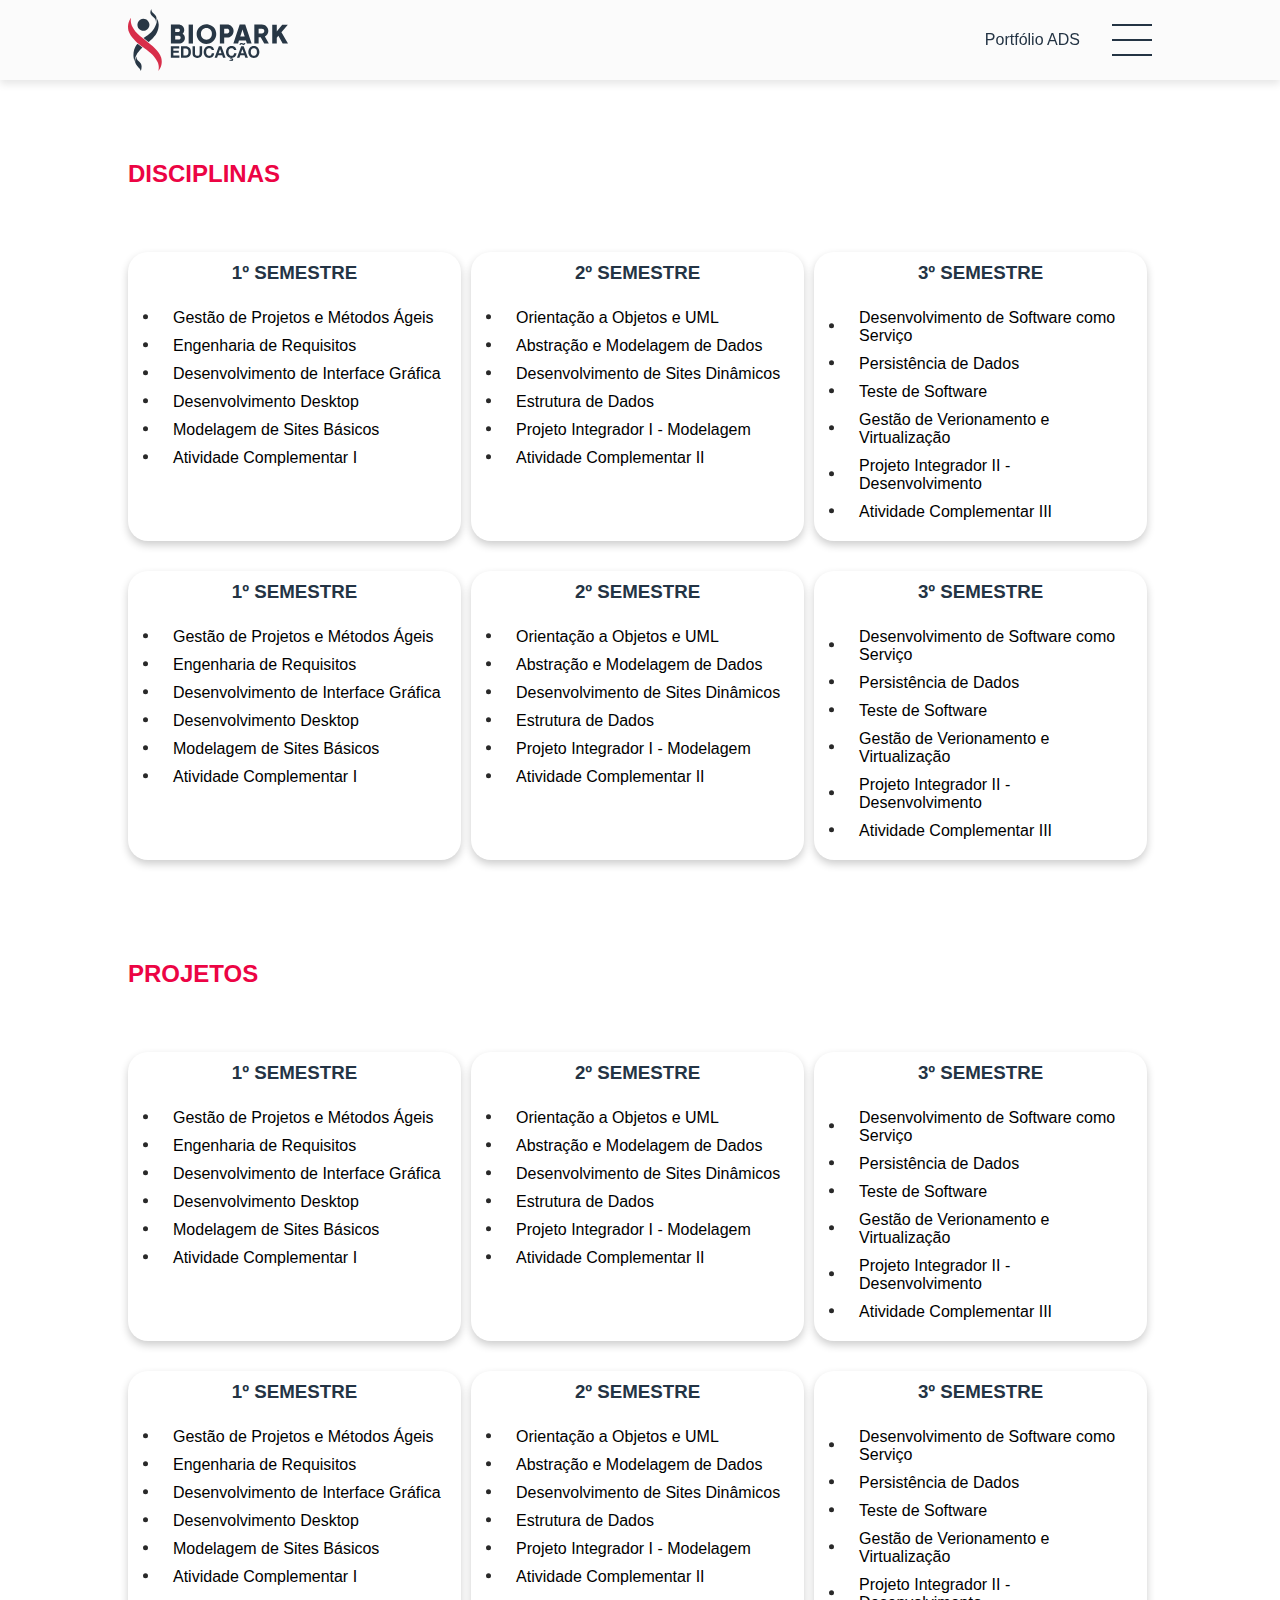
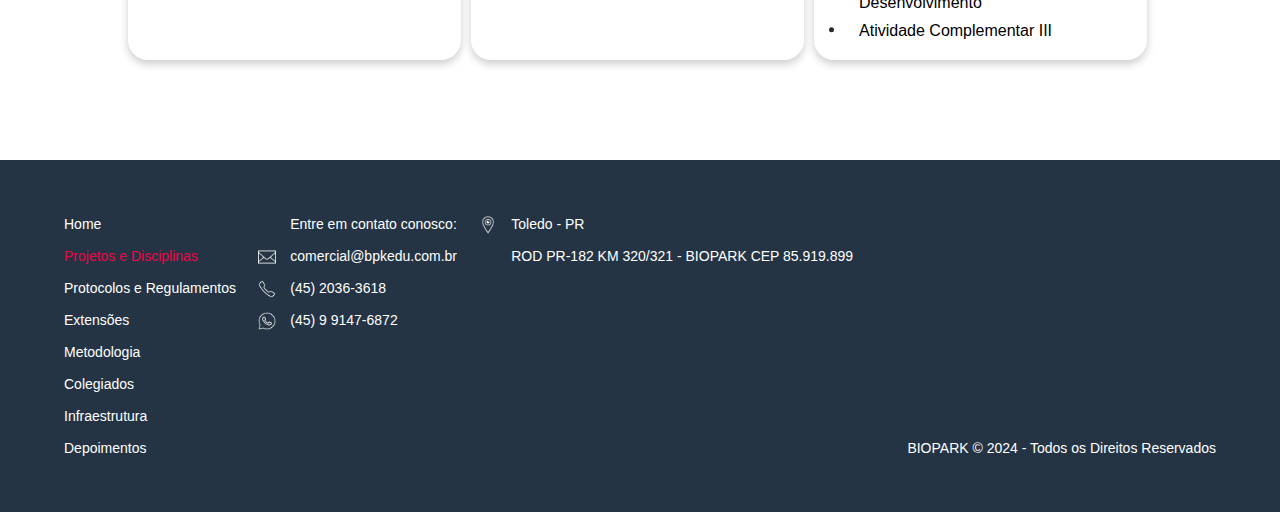
<file: web/projetos-disciplinas/projetos.html>
<!DOCTYPE html>
<html lang="en">
<head>
    <meta charset="UTF-8">
    <meta name="viewport" content="width=device-width, initial-scale=1.0">
    <title>Portfólio ADS - Projetos e Disciplinas</title>

    <!--fonte-->
    <link rel="preconnect" href="https://fonts.googleapis.com">
    <link rel="preconnect" href="https://fonts.gstatic.com" crossorigin>
    <link href="https://fonts.googleapis.com/css2?family=Sora:wght@100..800&display=swap" rel="stylesheet">

    <link rel="stylesheet" href="../../assets/menu/style.css">
    <link rel="stylesheet" href="../../style/projetos.css">
</head>
<body>
    <header class="navbar">
        <img class="logo" src="../../assets/images/biopark-logo.svg" alt="">
        <div class="right-items">
            <span>Portfólio ADS</span>
            <nav>
                <div class="menu-hamburguer" id="menu-hamburguer">
                    <div class="menu-line line1"></div>
                    <div class="menu-line line2"></div>
                    <div class="menu-line line3"></div>
                </div>
                <div class="hidden-menu" id="hidden-menu">
                    <ul>
                        <li class="nav-item"><a href="../home/index.html">Home</a></li>
                        <li class="nav-item"><a class="active" href="./projetos.html">Projetos e Disciplinas</a></li>
                        <li class="nav-item"><a href="../protocolos-regulamentos/protocolos.html">Protocolos e Regulamentos</a></li>
                        <li class="nav-item"><a href="../extensoes/extensoes.html">Extensões</a></li>
                        <li class="nav-item"><a href="../metodologia/metodologia.html">Metodologia</a></li>
                        <li class="nav-item"><a href="../colegiados/colegiados.html">Colegiados</a></li>
                        <li class="nav-item"><a href="../infraestrutura/infraestrutura.html">Infraestrutura</a></li>
                        <li class="nav-item"><a href="../depoimentos/depoimentos.html">Depoimentos</a></li>
                    </ul>
                </div>
            </nav>
        </div>
    </header>

    <main>

        <h2 class="sections">DISCIPLINAS</h2>

        <div class="card-container">
          <!-- Card 1 -->
          <div class="card">
            <h3>1º SEMESTRE</h3>
            <ul class="custom-list">
                <li>Gestão de Projetos e Métodos Ágeis</li>
                <li>Engenharia de Requisitos</li>
                <li>Desenvolvimento de Interface Gráfica</li>
                <li>Desenvolvimento Desktop</li>
                <li>Modelagem de Sites Básicos</li>
                <li>Atividade Complementar I</li>
              </ul>
              
          </div>
      
          <!-- Card 2 -->
          <div class="card">
            <h3>2º SEMESTRE</h3>
            <ul class="custom-list">
                <li>Orientação a Objetos e UML</li>
                <li>Abstração e Modelagem de Dados</li>
                <li>Desenvolvimento de Sites Dinâmicos</li>
                <li>Estrutura de Dados</li>
                <li>Projeto Integrador I - Modelagem</li>
                <li>Atividade Complementar II</li>
              </ul>
              
          </div>
      
          <!-- Card 3 -->
          <div class="card">
            <h3>3º SEMESTRE</h3>
            <ul class="custom-list">
                <li>Desenvolvimento de Software como Serviço</li>
                <li>Persistência de Dados</li>
                <li>Teste de Software</li>
                <li>Gestão de Verionamento e Virtualização</li>
                <li>Projeto Integrador II - Desenvolvimento</li>
                <li>Atividade Complementar III</li>
              </ul>
              
          </div>
      
          <!-- Card 4 -->
          <div class="card">
            <h3>1º SEMESTRE</h3>
            <ul class="custom-list">
                <li>Gestão de Projetos e Métodos Ágeis</li>
                <li>Engenharia de Requisitos</li>
                <li>Desenvolvimento de Interface Gráfica</li>
                <li>Desenvolvimento Desktop</li>
                <li>Modelagem de Sites Básicos</li>
                <li>Atividade Complementar I</li>
              </ul>
              
          </div>
      
          <!-- Card 2 -->
          <div class="card">
            <h3>2º SEMESTRE</h3>
            <ul class="custom-list">
                <li>Orientação a Objetos e UML</li>
                <li>Abstração e Modelagem de Dados</li>
                <li>Desenvolvimento de Sites Dinâmicos</li>
                <li>Estrutura de Dados</li>
                <li>Projeto Integrador I - Modelagem</li>
                <li>Atividade Complementar II</li>
              </ul>
              
          </div>
      
          <!-- Card 3 -->
          <div class="card">
            <h3>3º SEMESTRE</h3>
            <ul class="custom-list">
                <li>Desenvolvimento de Software como Serviço</li>
                <li>Persistência de Dados</li>
                <li>Teste de Software</li>
                <li>Gestão de Verionamento e Virtualização</li>
                <li>Projeto Integrador II - Desenvolvimento</li>
                <li>Atividade Complementar III</li>
              </ul>
              
          </div>
              
          </div>
      
        </div>

        <h2 class="sections">PROJETOS</h2>

        <div class="card-container">
            <!-- Card 1 -->
            <div class="card">
              <h3>1º SEMESTRE</h3>
              <ul class="custom-list">
                  <li>Gestão de Projetos e Métodos Ágeis</li>
                  <li>Engenharia de Requisitos</li>
                  <li>Desenvolvimento de Interface Gráfica</li>
                  <li>Desenvolvimento Desktop</li>
                  <li>Modelagem de Sites Básicos</li>
                  <li>Atividade Complementar I</li>
                </ul>
                
            </div>
        
            <!-- Card 2 -->
            <div class="card">
              <h3>2º SEMESTRE</h3>
              <ul class="custom-list">
                  <li>Orientação a Objetos e UML</li>
                  <li>Abstração e Modelagem de Dados</li>
                  <li>Desenvolvimento de Sites Dinâmicos</li>
                  <li>Estrutura de Dados</li>
                  <li>Projeto Integrador I - Modelagem</li>
                  <li>Atividade Complementar II</li>
                </ul>
                
            </div>
        
            <!-- Card 3 -->
            <div class="card">
              <h3>3º SEMESTRE</h3>
              <ul class="custom-list">
                  <li>Desenvolvimento de Software como Serviço</li>
                  <li>Persistência de Dados</li>
                  <li>Teste de Software</li>
                  <li>Gestão de Verionamento e Virtualização</li>
                  <li>Projeto Integrador II - Desenvolvimento</li>
                  <li>Atividade Complementar III</li>
                </ul>
                
            </div>
        
            <!-- Card 4 -->
            <div class="card">
              <h3>1º SEMESTRE</h3>
              <ul class="custom-list">
                  <li>Gestão de Projetos e Métodos Ágeis</li>
                  <li>Engenharia de Requisitos</li>
                  <li>Desenvolvimento de Interface Gráfica</li>
                  <li>Desenvolvimento Desktop</li>
                  <li>Modelagem de Sites Básicos</li>
                  <li>Atividade Complementar I</li>
                </ul>
                
            </div>
        
            <!-- Card 2 -->
            <div class="card">
              <h3>2º SEMESTRE</h3>
              <ul class="custom-list">
                  <li>Orientação a Objetos e UML</li>
                  <li>Abstração e Modelagem de Dados</li>
                  <li>Desenvolvimento de Sites Dinâmicos</li>
                  <li>Estrutura de Dados</li>
                  <li>Projeto Integrador I - Modelagem</li>
                  <li>Atividade Complementar II</li>
                </ul>
                
            </div>
        
            <!-- Card 3 -->
            <div class="card">
              <h3>3º SEMESTRE</h3>
              <ul class="custom-list">
                  <li>Desenvolvimento de Software como Serviço</li>
                  <li>Persistência de Dados</li>
                  <li>Teste de Software</li>
                  <li>Gestão de Verionamento e Virtualização</li>
                  <li>Projeto Integrador II - Desenvolvimento</li>
                  <li>Atividade Complementar III</li>
                </ul>
                
            </div>
                
            </div>

      </main>

    <footer>
        <div class="footer-navigation">
            <ul>
                <li class="nav-item"><a href="../home/index.html">Home</a></li>
                <li class="nav-item"><a class="active" href="./projetos.html">Projetos e Disciplinas</a></li>
                <li class="nav-item"><a href="../protocolos-regulamentos/protocolos.html">Protocolos e Regulamentos</a></li>
                <li class="nav-item"><a href="../extensoes/extensoes.html">Extensões</a></li>
                <li class="nav-item"><a href="../metodologia/metodologia.html">Metodologia</a></li>
                <li class="nav-item"><a href="../colegiados/colegiados.html">Colegiados</a></li>
                <li class="nav-item"><a href="../infraestrutura/infraestrutura.html">Infraestrutura</a></li>
                <li class="nav-item"><a href="../depoimentos/depoimentos.html">Depoimentos</a></li>
            </ul>
        </div>
        <div class="contact">
            <span>Entre em contato conosco:</span>
            <div>
                <img src="../../assets/icons/mail.png" alt="">
                <span>comercial@bpkedu.com.br</span>
            </div>
            <div>
                <img src="../../assets/icons/phone.png" alt="">
                <span>(45) 2036-3618</span>
            </div>
            <div>
                <img src="../../assets/icons/whatsapp.png" alt="">
                <span>(45) 9 9147-6872</span>
            </div>
        </div>
        <div class="location">
            <div>
                <img src="../../assets/icons/local.png" alt="">
                <span>Toledo - PR</span>
            </div>
            <span>ROD PR-182 KM 320/321 - BIOPARK</span>
            <span>CEP 85.919.899</span>
        </div>
        <div class="copyright">
            <span>BIOPARK © 2024 - Todos os Direitos Reservados</span>
        </div>
    </footer>
    <script src="../../assets/menu/script.js"></script>
</body>
</html>
</file>
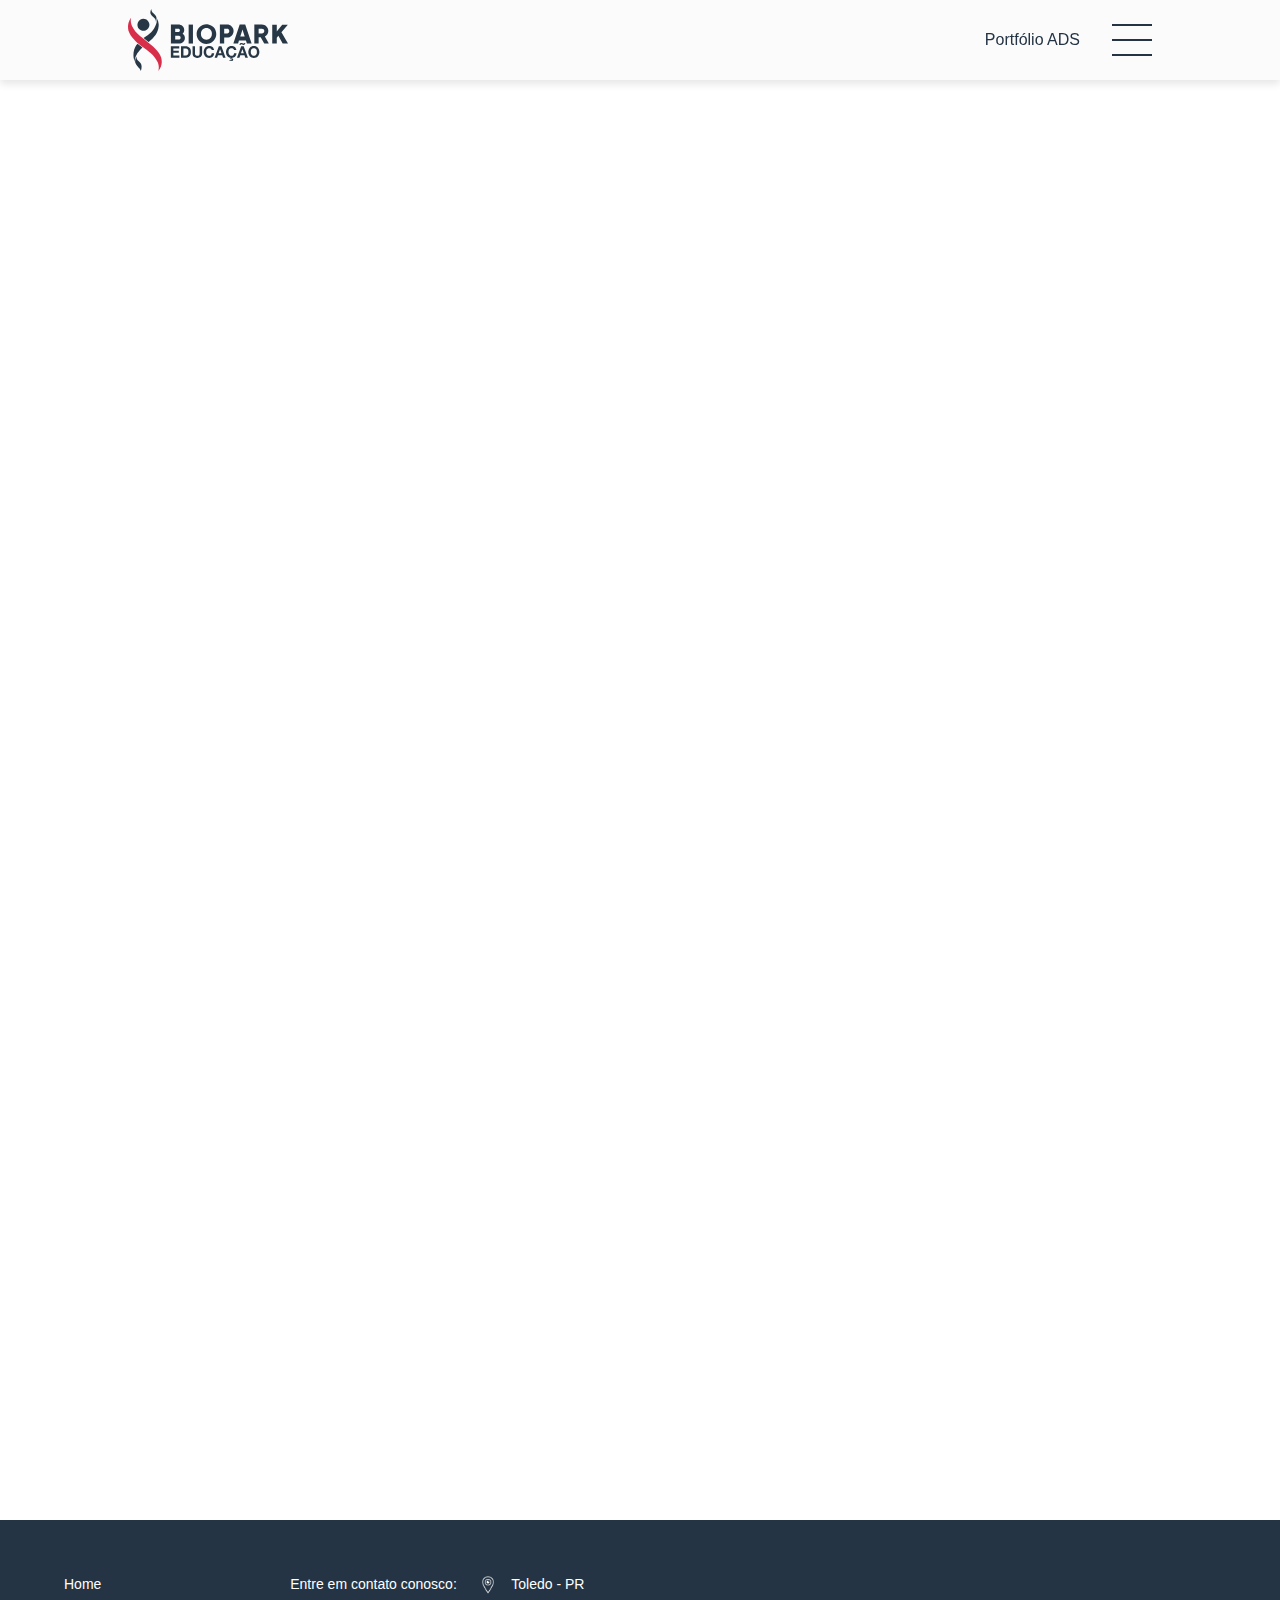
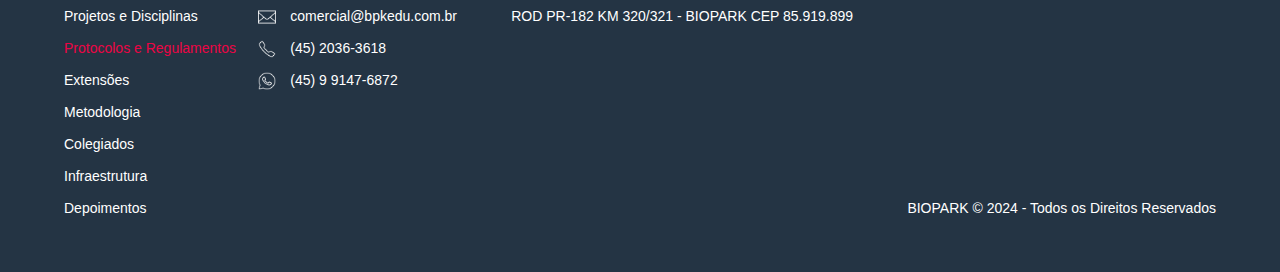
<file: web/protocolos-regulamentos/protocolos.html>
<!DOCTYPE html>
<html lang="en">
<head>
    <meta charset="UTF-8">
    <meta name="viewport" content="width=device-width, initial-scale=1.0">
    <title>Portfólio ADS - Protocolos e Regulamentos</title>

    <!--fonte-->
    <link rel="preconnect" href="https://fonts.googleapis.com">
    <link rel="preconnect" href="https://fonts.gstatic.com" crossorigin>
    <link href="https://fonts.googleapis.com/css2?family=Sora:wght@100..800&display=swap" rel="stylesheet">

    <!--style-->
    <link rel="stylesheet" href="../../assets/menu/style.css">
</head>
<body>
    <header>
        <img class="logo" src="../../assets/images/biopark-logo.svg" alt="">
        <div class="right-items">
            <span>Portfólio ADS</span>
            <nav>
                <div class="menu-hamburguer" id="menu-hamburguer">
                    <div class="menu-line line1"></div>
                    <div class="menu-line line2"></div>
                    <div class="menu-line line3"></div>
                </div>
                <div class="hidden-menu" id="hidden-menu">
                    <ul>
                        <li class="nav-item"><a href="../home/index.html">Home</a></li>
                        <li class="nav-item"><a href="../projetos-disciplinas/projetos.html">Projetos e Disciplinas</a></li>
                        <li class="nav-item"><a class="active" href="./protocolos.html">Protocolos e Regulamentos</a></li>
                        <li class="nav-item"><a href="../extensoes/extensoes.html">Extensões</a></li>
                        <li class="nav-item"><a href="../metodologia/metodologia.html">Metodologia</a></li>
                        <li class="nav-item"><a href="../colegiados/colegiados.html">Colegiados</a></li>
                        <li class="nav-item"><a href="../infraestrutura/infraestrutura.html">Infraestrutura</a></li>
                        <li class="nav-item"><a href="../depoimentos/depoimentos.html">Depoimentos</a></li>
                    </ul>
                </div>
            </nav>
        </div>
    </header>

    <main></main>

    <footer>
        <div class="footer-navigation">
            <ul>
                <li class="nav-item"><a href="../home/index.html">Home</a></li>
                <li class="nav-item"><a href="../projetos-disciplinas/projetos.html">Projetos e Disciplinas</a></li>
                <li class="nav-item"><a class="active" href="./protocolos.html">Protocolos e Regulamentos</a></li>
                <li class="nav-item"><a href="../extensoes/extensoes.html">Extensões</a></li>
                <li class="nav-item"><a href="../metodologia/metodologia.html">Metodologia</a></li>
                <li class="nav-item"><a href="../colegiados/colegiados.html">Colegiados</a></li>
                <li class="nav-item"><a href="../infraestrutura/infraestrutura.html">Infraestrutura</a></li>
                <li class="nav-item"><a href="../depoimentos/depoimentos.html">Depoimentos</a></li>
            </ul>
        </div>
        <div class="contact">
            <span>Entre em contato conosco:</span>
            <div>
                <img src="../../assets/icons/mail.png" alt="">
                <span>comercial@bpkedu.com.br</span>
            </div>
            <div>
                <img src="../../assets/icons/phone.png" alt="">
                <span>(45) 2036-3618</span>
            </div>
            <div>
                <img src="../../assets/icons/whatsapp.png" alt="">
                <span>(45) 9 9147-6872</span>
            </div>
        </div>
        <div class="location">
            <div>
                <img src="../../assets/icons/local.png" alt="">
                <span>Toledo - PR</span>
            </div>
            <span>ROD PR-182 KM 320/321 - BIOPARK</span>
            <span>CEP 85.919.899</span>
        </div>
        <div class="copyright">
            <span>BIOPARK © 2024 - Todos os Direitos Reservados</span>
        </div>
    </footer>
    <script src="../../assets/menu/script.js"></script>
</body>
</html>
</file>
<file: assets/menu/style.css>
@import url('https://fonts.googleapis.com/css2?family=Sora:wght@100&display=swap');

:root{
    --blue-color: #243444;
    --red-color: #EC0444;
    --grey-color: #FBFBFB;
}

*{
    margin: 0;
    padding: 0;
    box-sizing: border-box;
}

body{
    font-family: "Nunito", sans-serif;
    font-optical-sizing: auto;
    font-weight: 400;
    font-style: normal;
    color: #000;
}

header{
    background-color: var(--grey-color);
    height: 5rem;
    width: 100%;
    padding: 0 8rem;
    display: flex;
    align-items: center;
    justify-content: space-between;
    color: var(--blue-color);
    position: sticky;
    top: 0;
    overflow-y: hidden;
    z-index: 1;
    box-shadow: 0 4px 8px rgba(0, 0, 0, 0.1); /* Sombra suave */
}

header .logo{
    width: 10rem;
    cursor: pointer;
}

header .right-items{
    display: flex;
    align-items: center;
}

.menu-hamburguer{
    height: 2em;
    display: flex;
    flex-direction: column;
    justify-content: space-between;
    margin-left: 2rem;
    cursor: pointer;
    transition: .3s;
}

.menu-hamburguer:hover{
    opacity: .7;
}

.menu-hamburguer .menu-line{
    background-color: var(--blue-color);
    width: 2.5rem;
    height: 2px;
}

.align-menu{
    justify-content: center;
}

.rotate-line1{
    transform: rotate(45deg);
}

.hide-line2{
    display: none;
}

.rotate-line3{
    transform: rotate(-45deg);
    position: absolute;
}


.hidden-menu{
    position: fixed;
    right: -100%;
    top: 5rem;
    width: 50%;
    height: 92%;
    text-align: center;
    background-color: var(--grey-color);
    transition: .3s;
}

.show-menu{
    right: 0;
}

.hidden-menu ul{
    display: flex;
    flex-direction: column;
    height: 100%;
    justify-content: space-evenly;
    list-style: none;
}

.hidden-menu ul li a{
    text-decoration: none;
    transition: .3s;
    color: var(--blue-color);
}

.hidden-menu .active{
    color: var(--red-color);
}

.hidden-menu ul li a:hover{
    opacity: .7;
}

main{
    min-height: 90rem;
}

footer{
    background-color: var(--blue-color);
    width: 100%;
    padding: 3rem 4rem;
    font-size: 14px;
    font-weight: 200;
    line-height: 2rem;
    display: flex;
    gap: 3rem;
    align-items: top;
    justify-content: space-between;
    color: #fff;
}

footer ul{
    list-style: none;
}

footer ul li a{
    color: #fff;
    text-decoration: none;
    transition: .3s;
}

footer ul li .active{
    color: var(--red-color);
}

footer ul li a:hover{
    opacity: .7;
}

footer .contact div, .location div{
    position: relative;
}

footer img{
    position: absolute;
    width: 18px;
    left: -2rem;
    top: .5rem;
}

footer .copyright{
    align-self: flex-end;
}

@media (max-width: 1400px){
    footer{
        flex-wrap: wrap;
    }
}

@media (max-width: 1000px){
    header{
        padding: 0 3rem;
    }
}

@media (max-width: 990px){
    header .hidden-menu{
        width: 100%;
    }
}
</file>
<file: style/extenções.css>
body {
    font-family: "Nunito", sans-serif;
    margin: 0;
    padding: 0;
}
.container {
    display: flex;
    justify-content: space-between;
    padding: 20px;
    margin-bottom: 3rem;
}
.section {
    flex: 1;
    text-align: center;
}
.section img {
    max-width: 100%;
    height: auto;
    margin-top: 10px;
}
.text-section {
    flex: 1;
    margin-left: 20px;
    text-align: left;
}
.titulo-extenções {
    text-align: left;
    padding-bottom: 1rem;
    margin-top: 2rem;
    color: #ec0444;
    font-weight: bolder;
}
.titulo-mentorias {
    text-align: center;
    padding-bottom: 1rem;
    margin-top: 2rem;
    color: #243444;
    font-weight: bolder;
}
.info-mentorias {
    text-align: justify;
    word-spacing: 3px;
    font-size: 16.5px;
}
.section-reverse {
    display: flex;
    justify-content: space-between;
    padding: 20px;
    background-color: #243444; /* Fundo diferente */
    color: #ffffff; /* Cor do texto */
}
.section-reverse .texto {
    flex: 1;
    text-align: left;
}
.section-reverse .titulo {
    color: #ffffff;
    font-weight: bolder;
    margin-bottom: 10px;
}
.section-reverse img {
    max-width: 100%;
    height: auto;
    margin-left: 20px;
}

.titulo-vista{
    text-align: center;
    word-spacing: 3px;
    margin-bottom: 1rem;
}

.info-visita{
    word-spacing: 3px;
    font-size: 16.5;
}
</file>
<file: style/projetos.css>
.sections{
    margin-left: 10%;
    margin-top: 5rem;
    color: #ec0444;
}

.card-container {
    display: flex;
    flex-wrap: wrap;
    gap: 10px; /* Espaço entre os cards */
    margin: 4rem 10% 0 10%; /* Margem ao redor do container */
    margin-bottom: 5rem;

}

.card {
    flex: 0 1 calc(33.5% - 10px); /* Ajuste na largura dos cards para acomodar a margem */
    padding: 10px; /* Espaçamento interno dos cards */
    box-sizing: border-box;
    border-radius: 20px; /* Bordas arredondadas */
    box-shadow: 0 4px 8px rgba(0, 0, 0, 0.2); /* Sombra suave */
    margin-bottom: 20px; /* Espaçamento padrão para baixo entre os cards */
}

.card h3 {
    text-align: center;
    padding-bottom: 25px;
    color: #243444;
}

.custom-list {
    list-style: none; /* Remove o estilo padrão da lista */
    padding-left: 20px; /* Espaço para a bolinha */
}

.custom-list li {
    padding-left: 15px; /* Espaço para a bolinha */
    position: relative; /* Posicionamento relativo para a bolinha */
    margin-bottom: 10px; /* Espaçamento para baixo entre os itens da lista */
}

.custom-list li::before {
    content: ''; /* Conteúdo vazio para a bolinha */
    position: absolute; /* Posicionamento absoluto */
    left: -15px; /* Ajuste na posição horizontal da bolinha */
    top: 50%; /* Centralizado verticalmente */
    transform: translateY(-50%); /* Ajuste fino da posição vertical */
    width: 10px; /* Largura da bolinha */
    height: 10px; /* Altura da bolinha */
    background-color: black; /* Cor da bolinha */
    border-radius: 50%; /* Torna a bolinha redonda */
}

.custom-list li::before {
    content: ''; /* Conteúdo vazio para a bolinha */
    position: absolute; /* Posicionamento absoluto */
    transform: translateY(-75%); /* Ajuste fino da posição vertical */
    width: 5px; /* Largura da bolinha mais fina */
    height: 5px; /* Altura da bolinha */
    background-color: #292929; /* Cor da bolinha (azul, por exemplo) */
}

main {
    min-height: auto;
}
</file>
